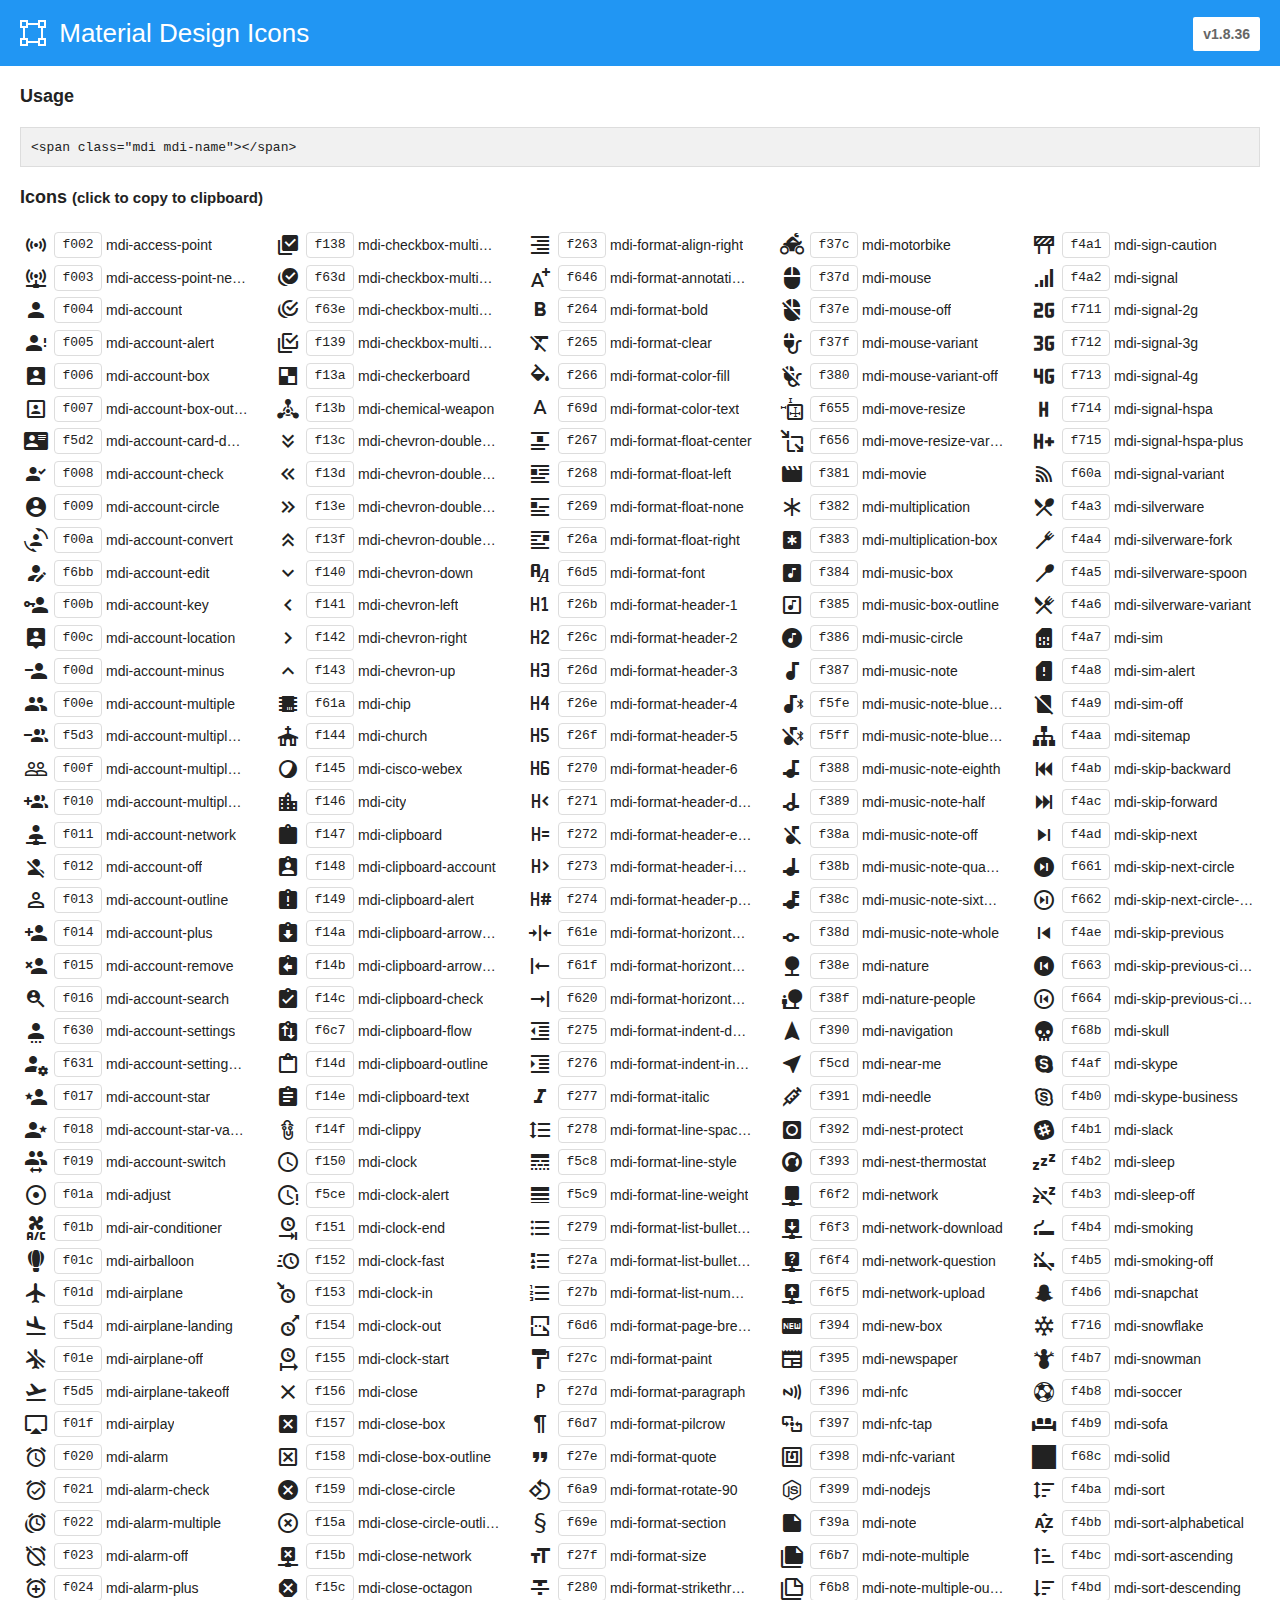
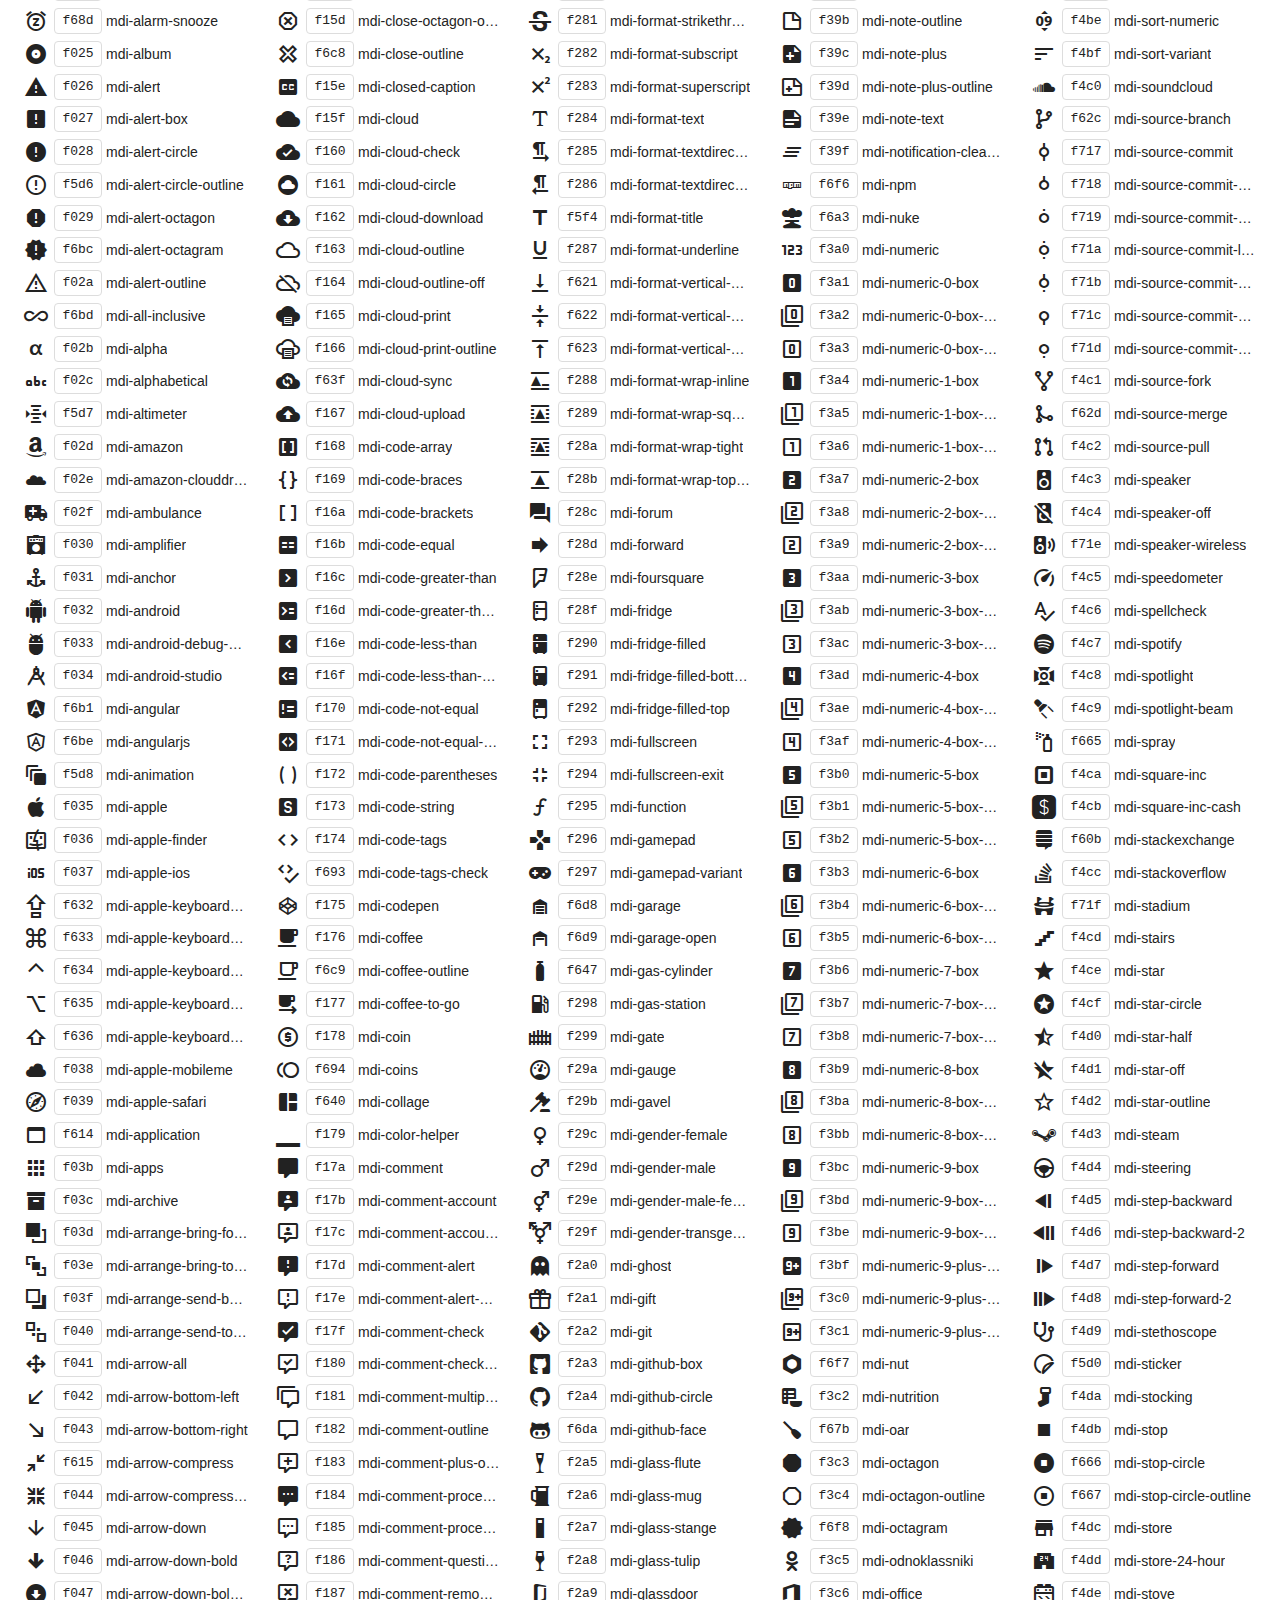
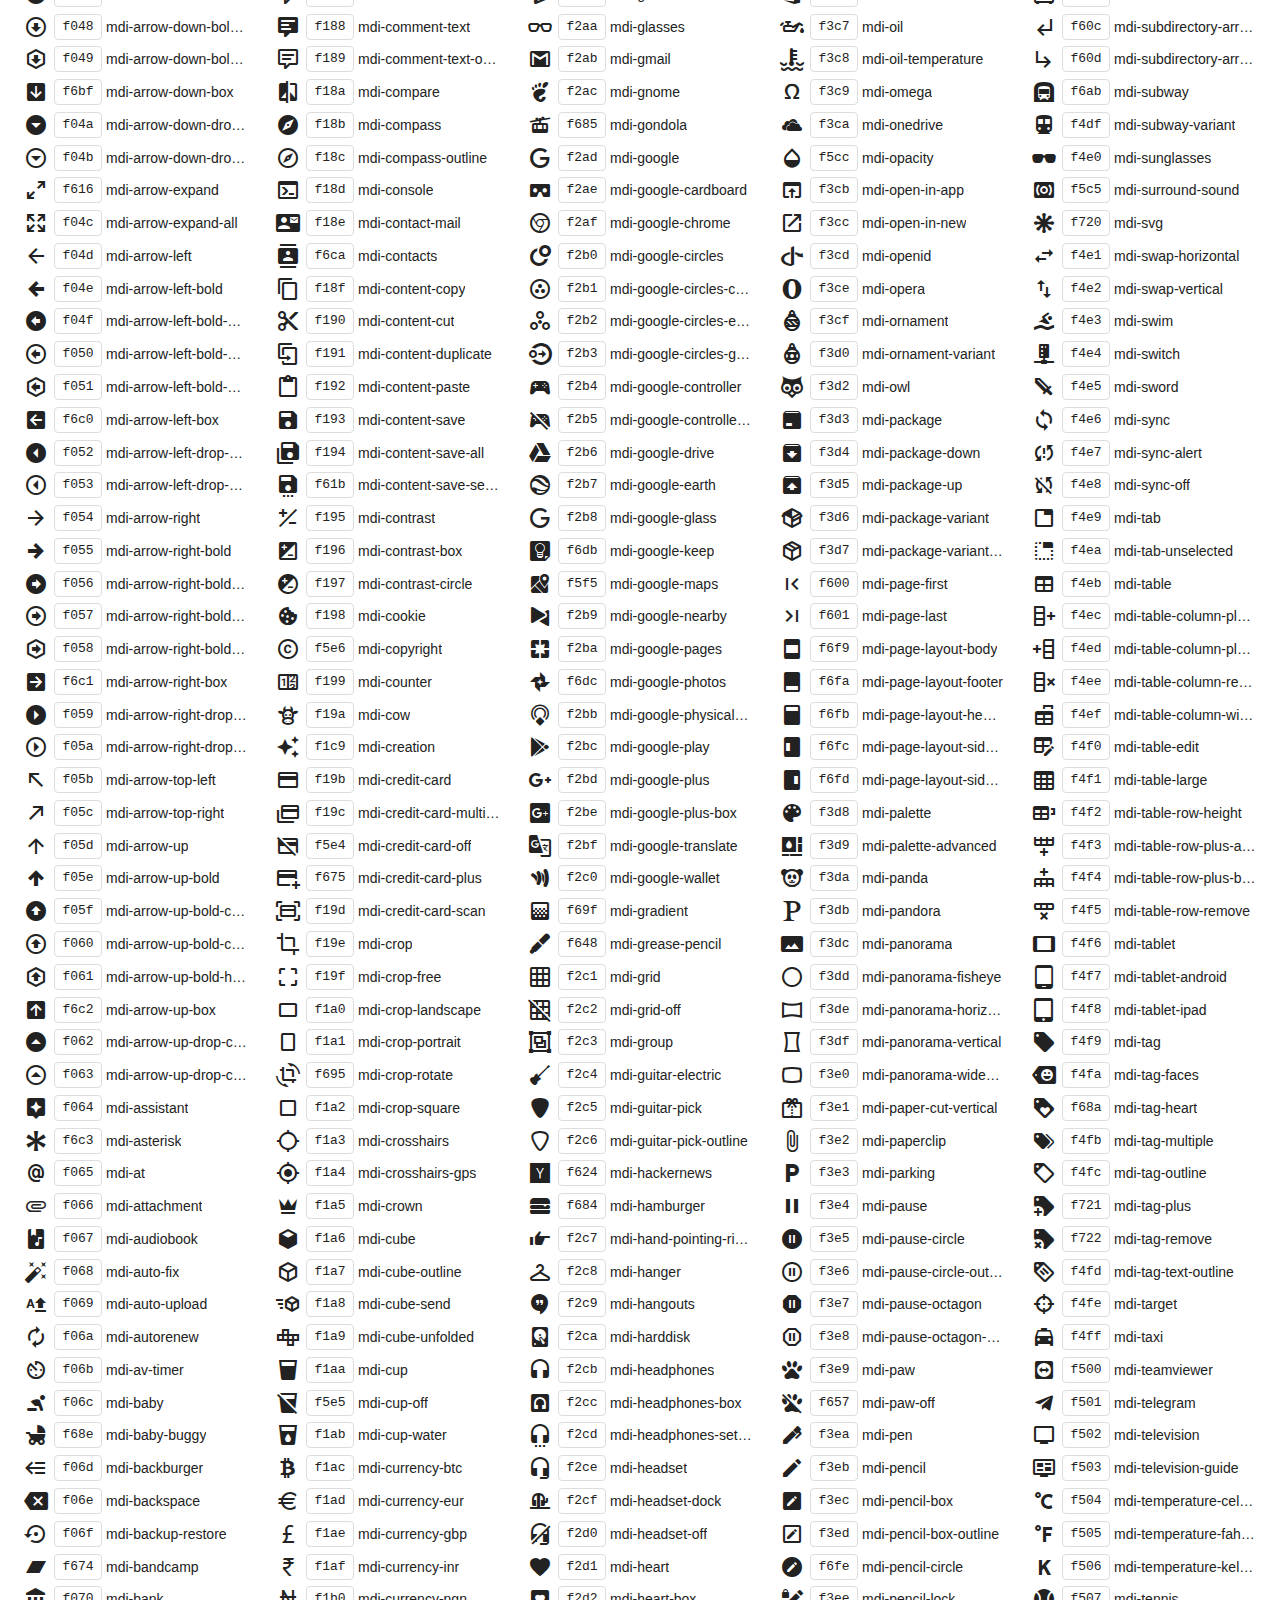
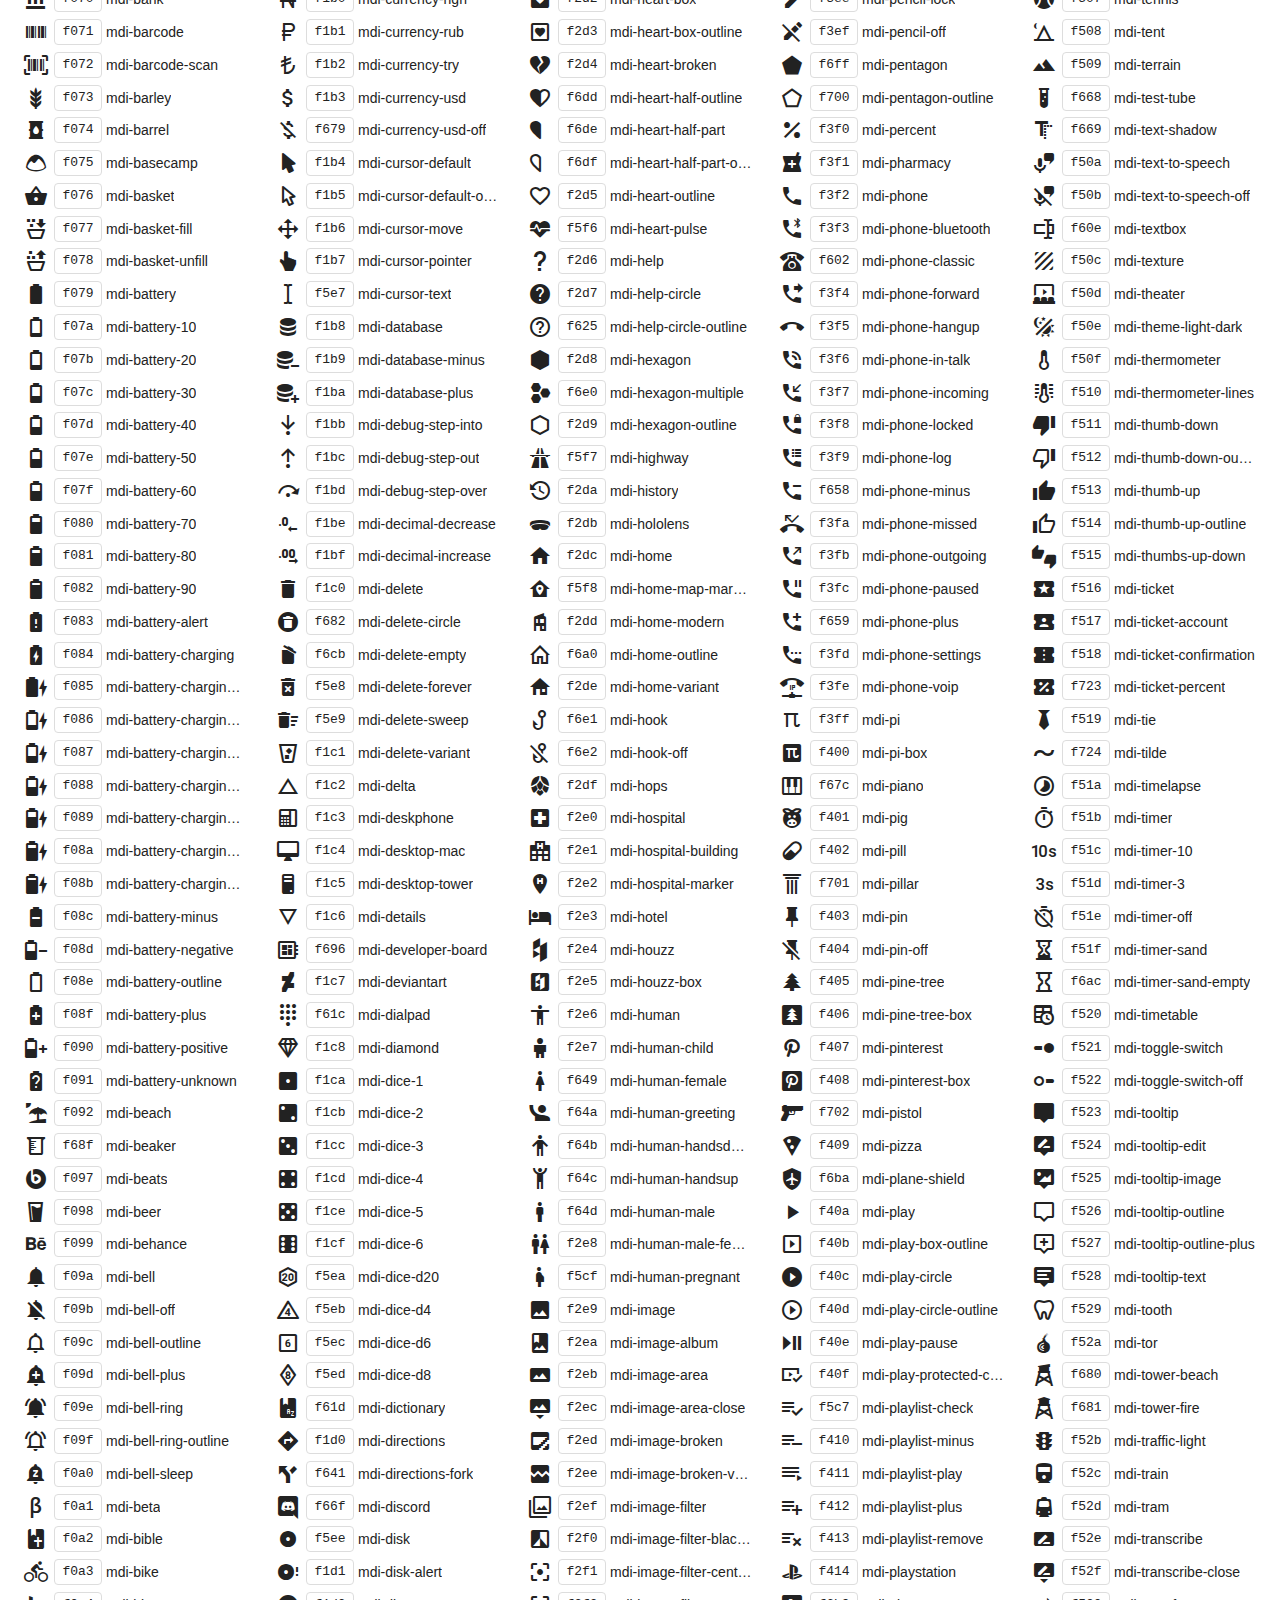
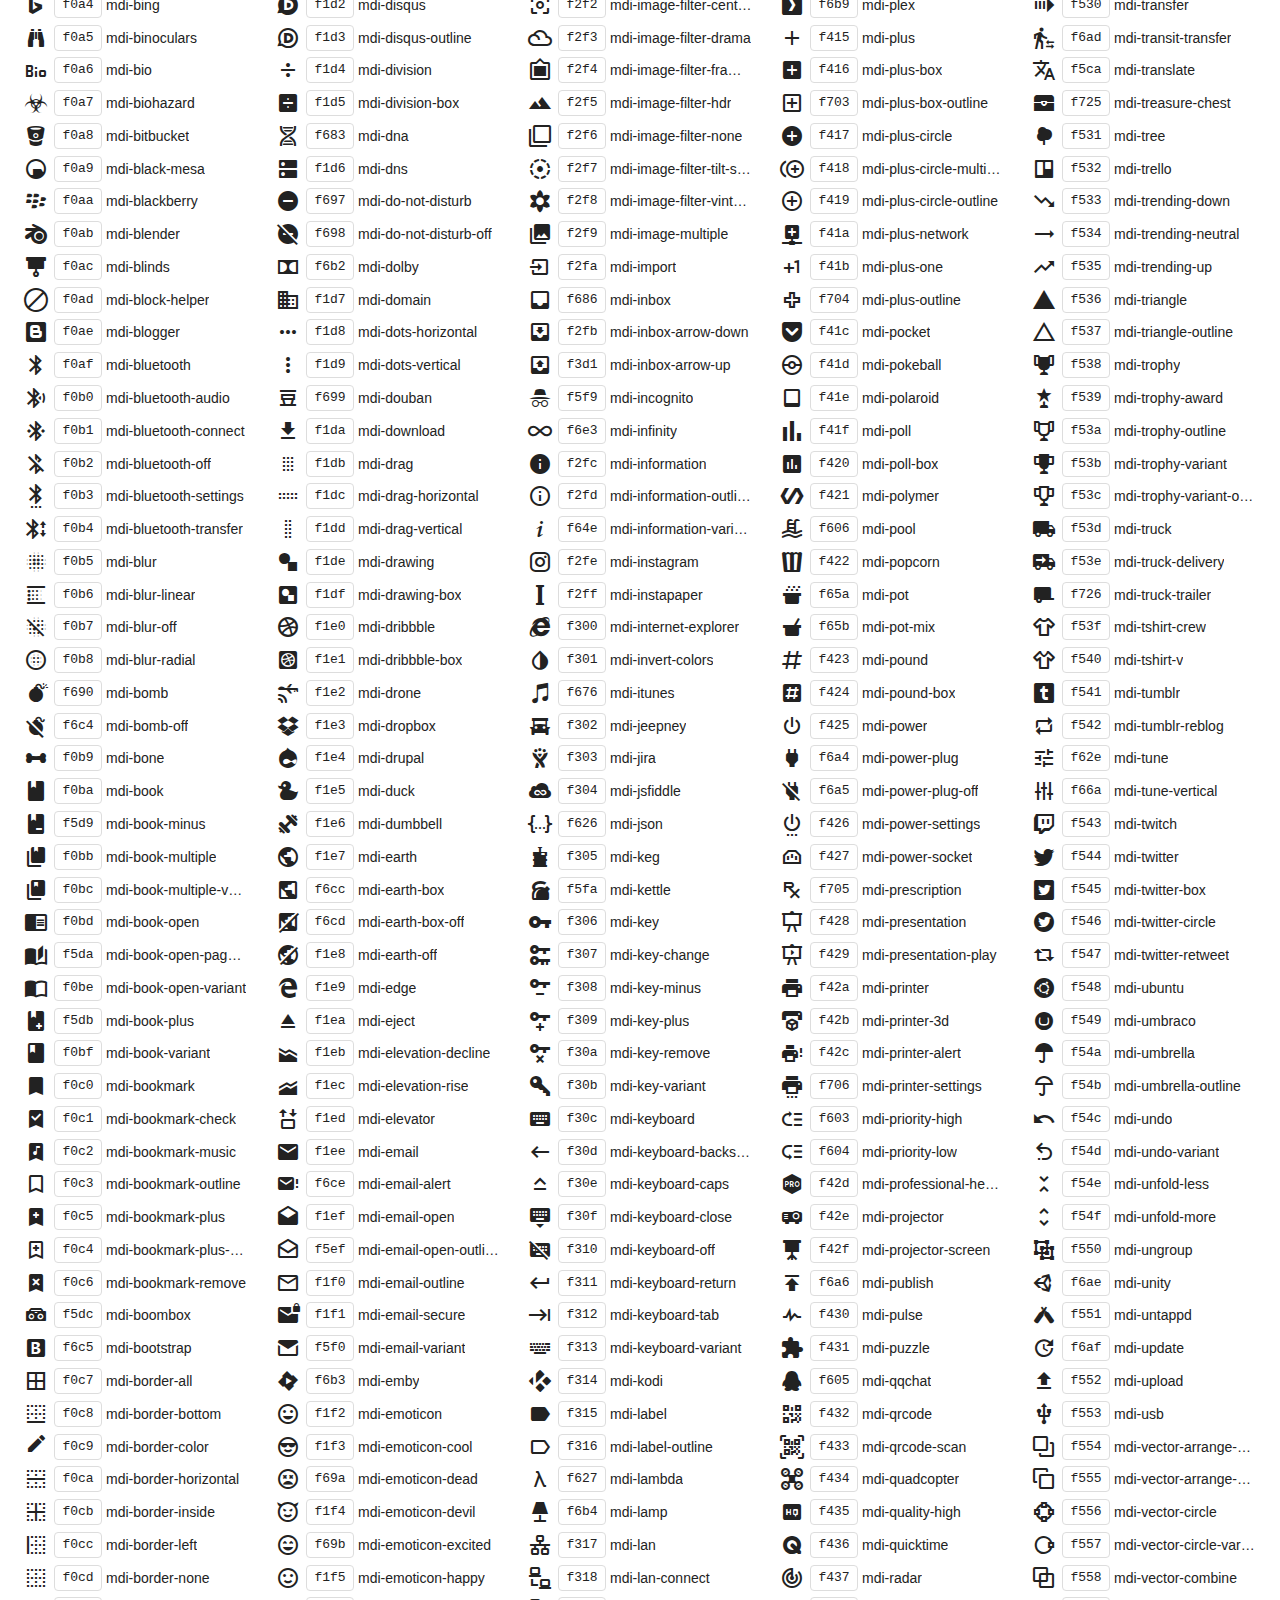
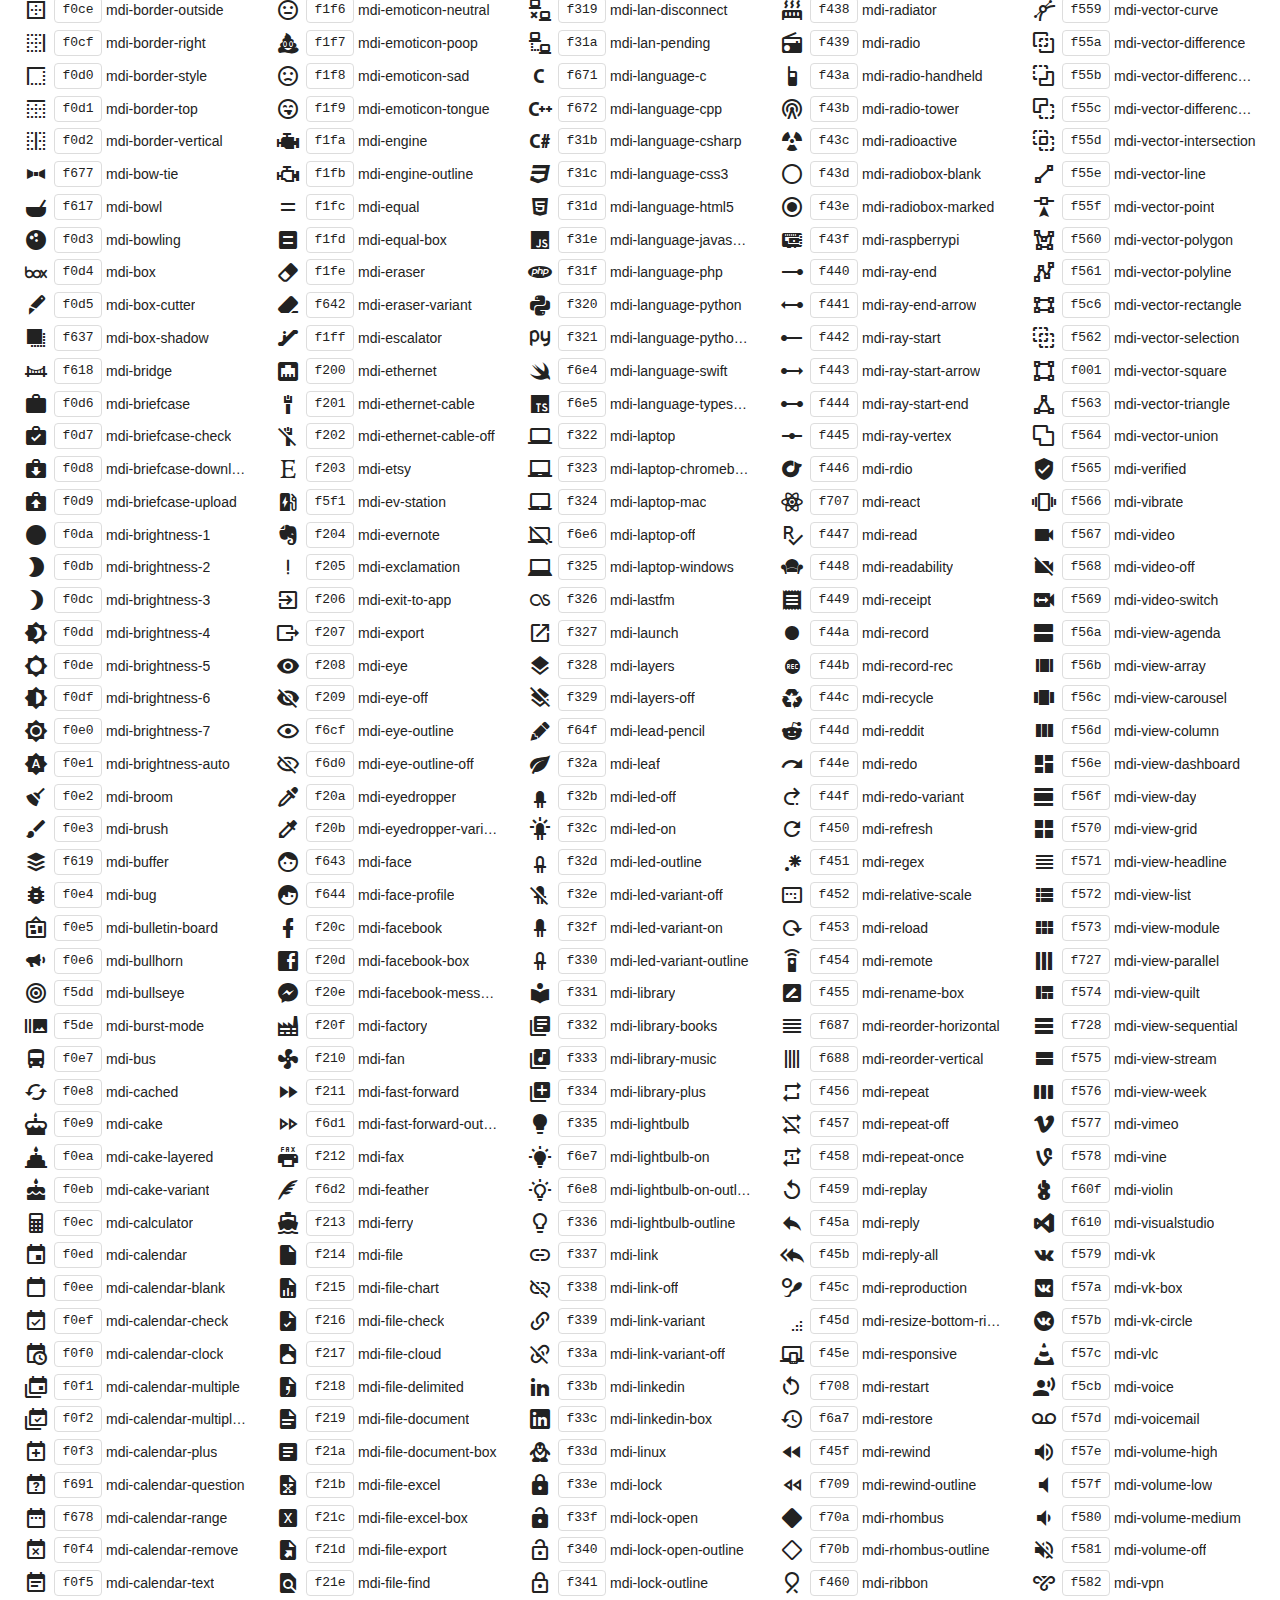
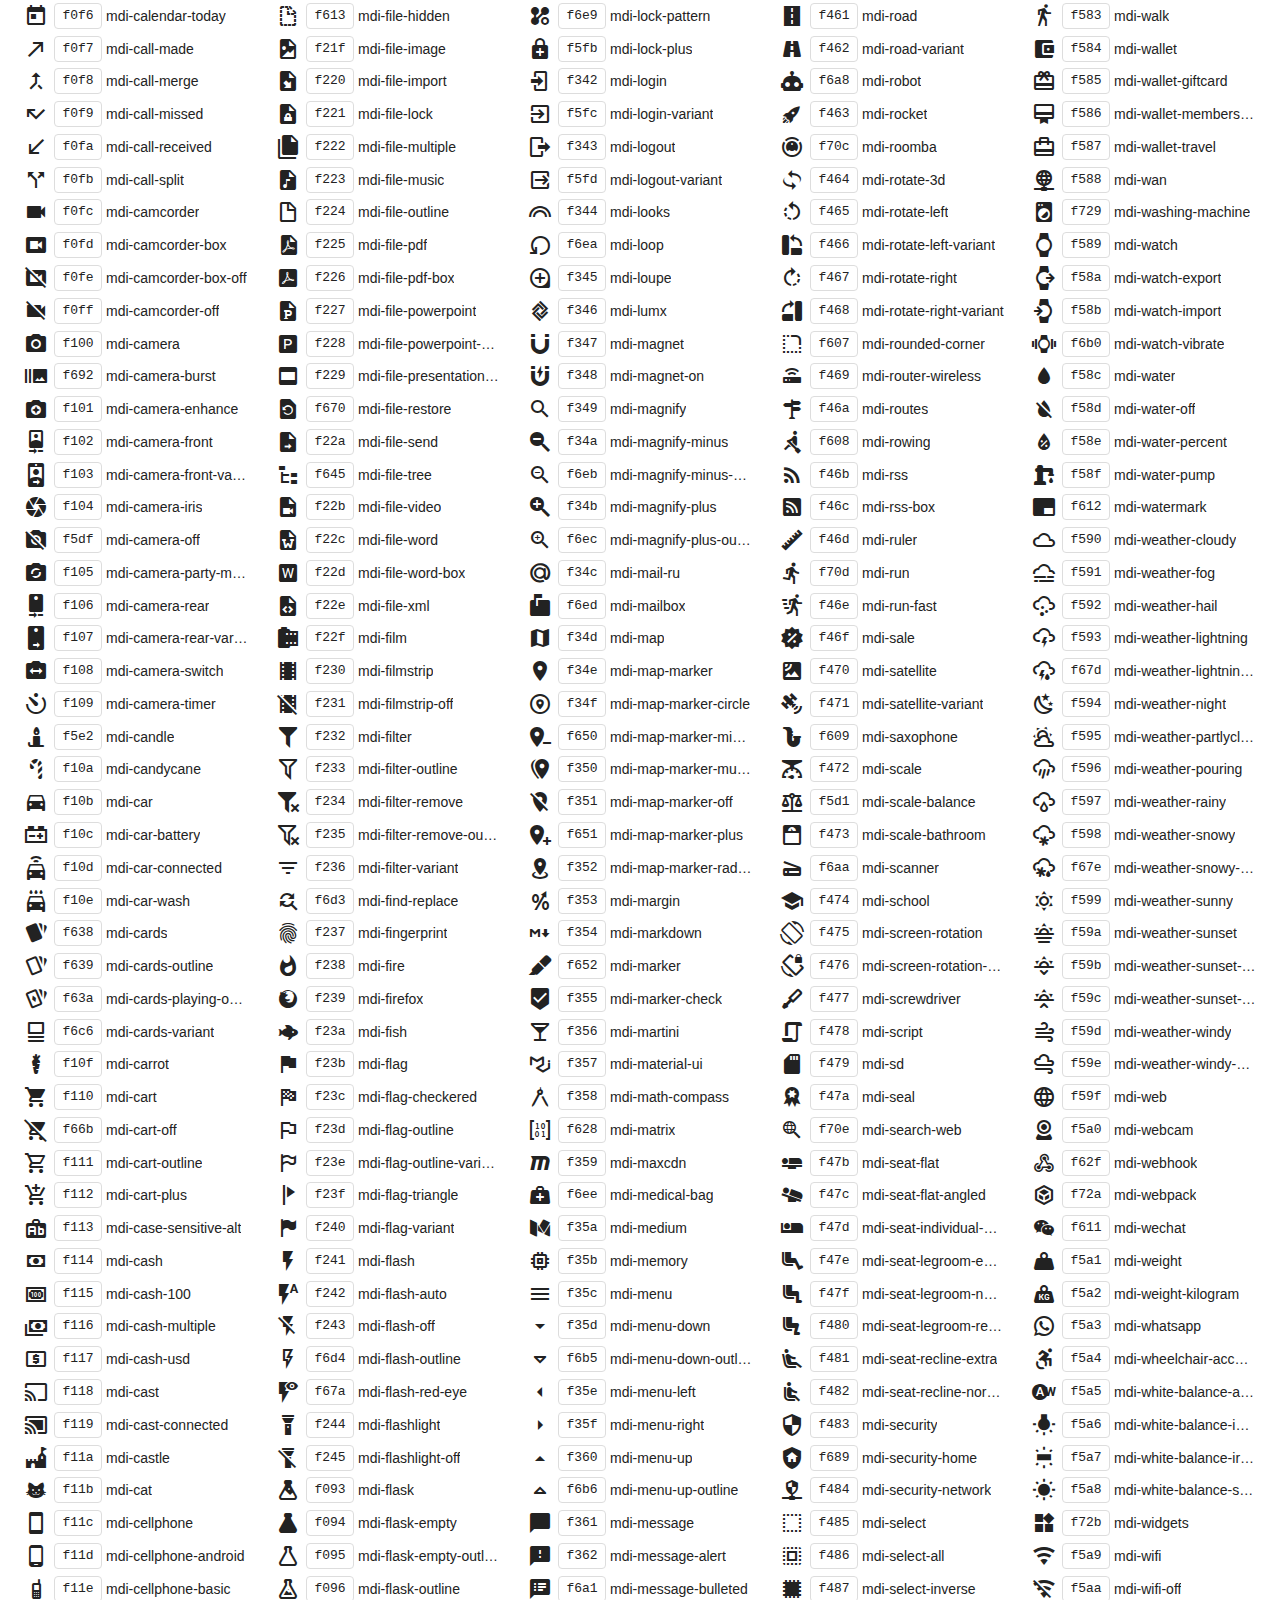
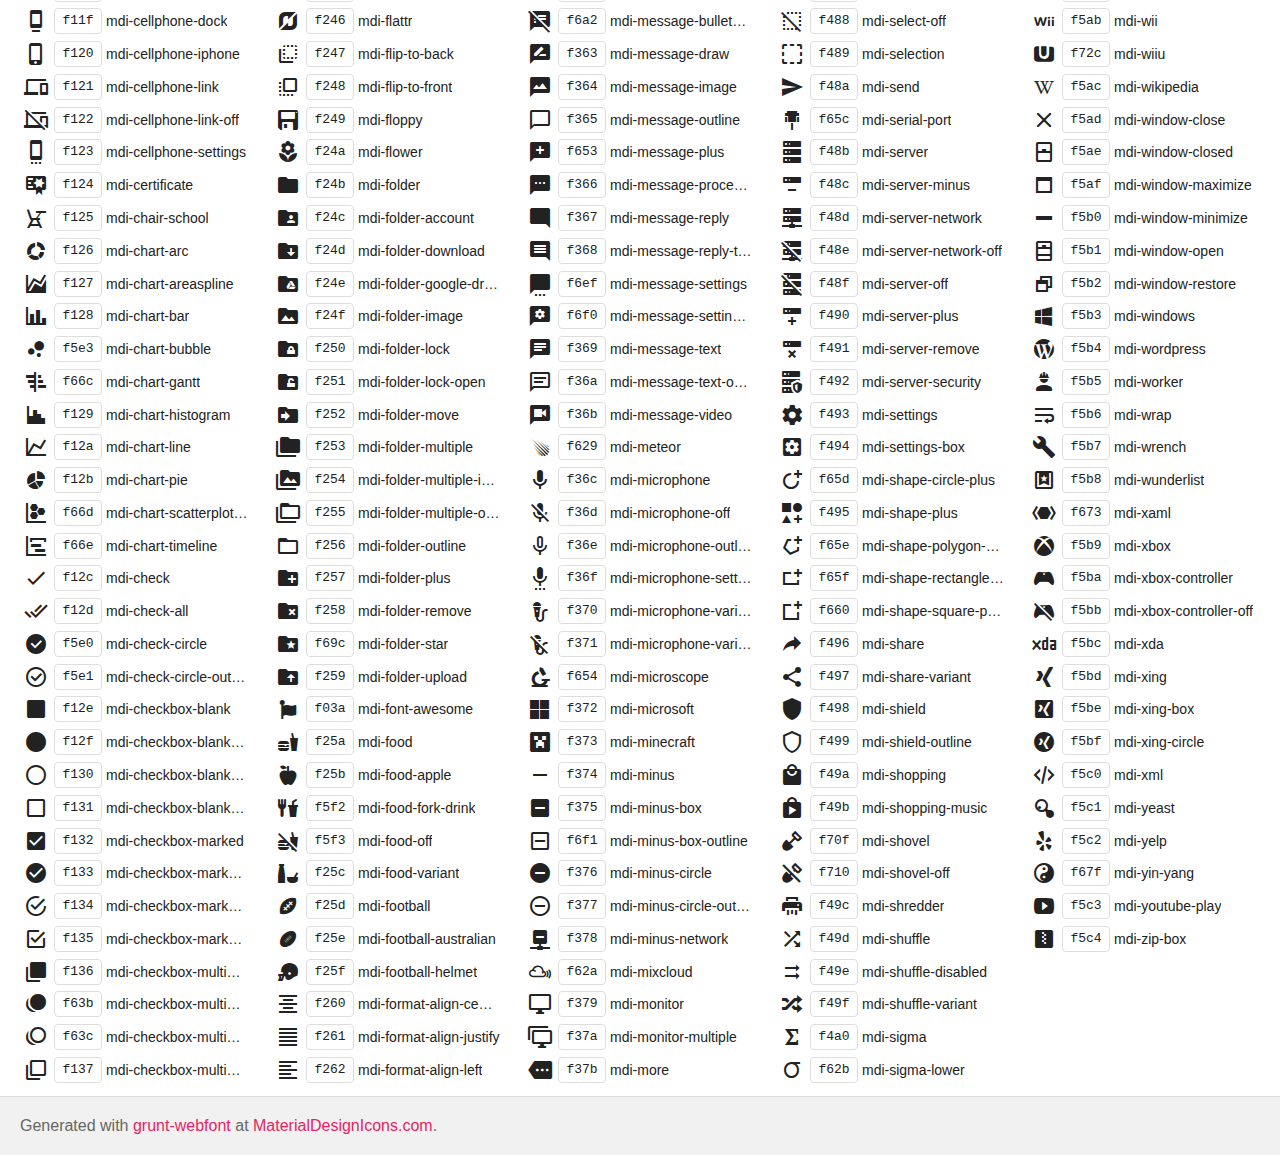
<file: static/icons/preview.html>
﻿<!doctype html>
<html>
<head>
    <meta charset="utf-8" />
    <title>Material Design Icons</title>
    <style>
        * {
            margin: 0;
            padding: 0;
        }

        body {
            margin: 0;
            padding: 0;
            background: #fff;
            color: #222;
        }

        h1, h2, div, footer {
            font-family: "Helvetica Neue", Arial, sans-serif;
        }

        h1 {
            padding: 20px 20px 16px 20px;
            font-size: 26px;
            line-height: 26px;
            font-weight: normal;
            color: #FFF;
            background-color: #2196F3;
        }

        h1 svg {
            vertical-align: middle;
            width: 26px;
            height: 26px;
            margin: 0 6px 4px 0;
        }

        h1 svg path {
            fill: #FFF;
        }

        h1 .version {
            font-size: 14px;
            background: #FFF;
            padding: 4px 10px;
            float: right;
            border-radius: 2px;
            margin: -3px 0 0 0;
            color: #666;
            font-weight: bold;
        }

        h1 .version::before {
            content: 'v';
        }

        h2 {
            font-size: 18px;
            padding: 20px;
        }

        .icons {
            padding: 0 20px 10px 20px;
            -webkit-column-count: 5;
            -moz-column-count: 5;
            column-count: 5;
            -webkit-column-gap: 20px;
            -moz-column-gap: 20px;
            column-gap: 20px;
        }

        .icons div {
            line-height: 2em;
        }

        .icons div span {
            cursor: pointer;
            font-size: 14px;
            text-overflow: ellipsis;
            display: inline-block;
            max-width: calc(100% - 90px);
            overflow: hidden;
            vertical-align: middle;
            white-space: nowrap;
        }

        .icons div code:hover,
        .icons div span:hover,
        .icons div i:hover {
            color: #3c90be;
        }

        .icons div code:hover {
            border-color: #3c90be;
        }

        .icons div code {
            border: 1px solid #DDD;
            width: 46px;
            margin-left: 2px;
            margin-right: 4px;
            border-radius: 4px;
            display: inline-block;
            vertical-align: middle;
            text-align: center;
            line-height: 24px;
            cursor: pointer;
        }

        .icons div i {
            display: inline-block;
            width: 32px;
            height: 24px;
            text-align: center;
            vertical-align: middle;
            cursor: pointer;
            line-height: 24px;
        }

        .icons .mdi:before {
            font-size: 24px;
        }

        pre {
            margin: 0 20px;
            font-family: Consolas, monospace;
            padding: 10px;
            border: 1px solid #DDD;
            background: #F1F1F1;
        }

        div.copied {
            position: fixed;
            top: 100px;
            left: 50%;
            width: 200px;
            text-align: center;
            color: #3c763d;
            background-color: #dff0d8;
            border: 1px solid #d6e9c6;
            padding: 10px 15px;
            border-radius: 4px;
            margin-left: -100px;
            box-shadow: 0 0 10px rgba(0, 0, 0, 0.2);
        }

        footer {
            padding: 20px;
            color: #666;
            border-top: 1px solid #DDD;
            background: #F1F1F1;
        }

        footer a {
            color: #e91e63;
            text-decoration: none;
        }
    </style>
    <link href="css/materialdesignicons.min.css" media="all" rel="stylesheet" type="text/css" />
</head>
<body>
    <h1>
        <svg>
            <path d="M0,0H8V3H18V0H26V8H23V18H26V26H18V23H8V21H18V18H21V8H18V5H8V8H5V18H8V26H0V18H3V8H0V0M2,2V6H6V2H2M2,20V24H6V20H2M20,2V6H24V2H20M20,20V24H24V20H20Z"></path>
        </svg>
        Material Design Icons
        <span class="version">1.8.36</span>
    </h1>

    <h2>Usage</h2>
    <pre><code>&lt;span class=&quot;mdi mdi-<span id="name">name</span>&quot;&gt;&lt;/span&gt;</code></pre>

    <h2>Icons <small>(click to copy to clipboard)</small></h2>
    <div class="icons" id="icons"></div>

    <footer>Generated with <a href="https://github.com/sapegin/grunt-webfont">grunt-webfont</a> at <a href="http://materialdesignicons.com/">MaterialDesignIcons.com</a>.</footer>

    <script type="text/javascript">
        (function () {
            var icons = [{"name":"access-point","hex":"f002"},{"name":"access-point-network","hex":"f003"},{"name":"account","hex":"f004"},{"name":"account-alert","hex":"f005"},{"name":"account-box","hex":"f006"},{"name":"account-box-outline","hex":"f007"},{"name":"account-card-details","hex":"f5d2"},{"name":"account-check","hex":"f008"},{"name":"account-circle","hex":"f009"},{"name":"account-convert","hex":"f00a"},{"name":"account-edit","hex":"f6bb"},{"name":"account-key","hex":"f00b"},{"name":"account-location","hex":"f00c"},{"name":"account-minus","hex":"f00d"},{"name":"account-multiple","hex":"f00e"},{"name":"account-multiple-minus","hex":"f5d3"},{"name":"account-multiple-outline","hex":"f00f"},{"name":"account-multiple-plus","hex":"f010"},{"name":"account-network","hex":"f011"},{"name":"account-off","hex":"f012"},{"name":"account-outline","hex":"f013"},{"name":"account-plus","hex":"f014"},{"name":"account-remove","hex":"f015"},{"name":"account-search","hex":"f016"},{"name":"account-settings","hex":"f630"},{"name":"account-settings-variant","hex":"f631"},{"name":"account-star","hex":"f017"},{"name":"account-star-variant","hex":"f018"},{"name":"account-switch","hex":"f019"},{"name":"adjust","hex":"f01a"},{"name":"air-conditioner","hex":"f01b"},{"name":"airballoon","hex":"f01c"},{"name":"airplane","hex":"f01d"},{"name":"airplane-landing","hex":"f5d4"},{"name":"airplane-off","hex":"f01e"},{"name":"airplane-takeoff","hex":"f5d5"},{"name":"airplay","hex":"f01f"},{"name":"alarm","hex":"f020"},{"name":"alarm-check","hex":"f021"},{"name":"alarm-multiple","hex":"f022"},{"name":"alarm-off","hex":"f023"},{"name":"alarm-plus","hex":"f024"},{"name":"alarm-snooze","hex":"f68d"},{"name":"album","hex":"f025"},{"name":"alert","hex":"f026"},{"name":"alert-box","hex":"f027"},{"name":"alert-circle","hex":"f028"},{"name":"alert-circle-outline","hex":"f5d6"},{"name":"alert-octagon","hex":"f029"},{"name":"alert-octagram","hex":"f6bc"},{"name":"alert-outline","hex":"f02a"},{"name":"all-inclusive","hex":"f6bd"},{"name":"alpha","hex":"f02b"},{"name":"alphabetical","hex":"f02c"},{"name":"altimeter","hex":"f5d7"},{"name":"amazon","hex":"f02d"},{"name":"amazon-clouddrive","hex":"f02e"},{"name":"ambulance","hex":"f02f"},{"name":"amplifier","hex":"f030"},{"name":"anchor","hex":"f031"},{"name":"android","hex":"f032"},{"name":"android-debug-bridge","hex":"f033"},{"name":"android-studio","hex":"f034"},{"name":"angular","hex":"f6b1"},{"name":"angularjs","hex":"f6be"},{"name":"animation","hex":"f5d8"},{"name":"apple","hex":"f035"},{"name":"apple-finder","hex":"f036"},{"name":"apple-ios","hex":"f037"},{"name":"apple-keyboard-caps","hex":"f632"},{"name":"apple-keyboard-command","hex":"f633"},{"name":"apple-keyboard-control","hex":"f634"},{"name":"apple-keyboard-option","hex":"f635"},{"name":"apple-keyboard-shift","hex":"f636"},{"name":"apple-mobileme","hex":"f038"},{"name":"apple-safari","hex":"f039"},{"name":"application","hex":"f614"},{"name":"apps","hex":"f03b"},{"name":"archive","hex":"f03c"},{"name":"arrange-bring-forward","hex":"f03d"},{"name":"arrange-bring-to-front","hex":"f03e"},{"name":"arrange-send-backward","hex":"f03f"},{"name":"arrange-send-to-back","hex":"f040"},{"name":"arrow-all","hex":"f041"},{"name":"arrow-bottom-left","hex":"f042"},{"name":"arrow-bottom-right","hex":"f043"},{"name":"arrow-compress","hex":"f615"},{"name":"arrow-compress-all","hex":"f044"},{"name":"arrow-down","hex":"f045"},{"name":"arrow-down-bold","hex":"f046"},{"name":"arrow-down-bold-circle","hex":"f047"},{"name":"arrow-down-bold-circle-outline","hex":"f048"},{"name":"arrow-down-bold-hexagon-outline","hex":"f049"},{"name":"arrow-down-box","hex":"f6bf"},{"name":"arrow-down-drop-circle","hex":"f04a"},{"name":"arrow-down-drop-circle-outline","hex":"f04b"},{"name":"arrow-expand","hex":"f616"},{"name":"arrow-expand-all","hex":"f04c"},{"name":"arrow-left","hex":"f04d"},{"name":"arrow-left-bold","hex":"f04e"},{"name":"arrow-left-bold-circle","hex":"f04f"},{"name":"arrow-left-bold-circle-outline","hex":"f050"},{"name":"arrow-left-bold-hexagon-outline","hex":"f051"},{"name":"arrow-left-box","hex":"f6c0"},{"name":"arrow-left-drop-circle","hex":"f052"},{"name":"arrow-left-drop-circle-outline","hex":"f053"},{"name":"arrow-right","hex":"f054"},{"name":"arrow-right-bold","hex":"f055"},{"name":"arrow-right-bold-circle","hex":"f056"},{"name":"arrow-right-bold-circle-outline","hex":"f057"},{"name":"arrow-right-bold-hexagon-outline","hex":"f058"},{"name":"arrow-right-box","hex":"f6c1"},{"name":"arrow-right-drop-circle","hex":"f059"},{"name":"arrow-right-drop-circle-outline","hex":"f05a"},{"name":"arrow-top-left","hex":"f05b"},{"name":"arrow-top-right","hex":"f05c"},{"name":"arrow-up","hex":"f05d"},{"name":"arrow-up-bold","hex":"f05e"},{"name":"arrow-up-bold-circle","hex":"f05f"},{"name":"arrow-up-bold-circle-outline","hex":"f060"},{"name":"arrow-up-bold-hexagon-outline","hex":"f061"},{"name":"arrow-up-box","hex":"f6c2"},{"name":"arrow-up-drop-circle","hex":"f062"},{"name":"arrow-up-drop-circle-outline","hex":"f063"},{"name":"assistant","hex":"f064"},{"name":"asterisk","hex":"f6c3"},{"name":"at","hex":"f065"},{"name":"attachment","hex":"f066"},{"name":"audiobook","hex":"f067"},{"name":"auto-fix","hex":"f068"},{"name":"auto-upload","hex":"f069"},{"name":"autorenew","hex":"f06a"},{"name":"av-timer","hex":"f06b"},{"name":"baby","hex":"f06c"},{"name":"baby-buggy","hex":"f68e"},{"name":"backburger","hex":"f06d"},{"name":"backspace","hex":"f06e"},{"name":"backup-restore","hex":"f06f"},{"name":"bandcamp","hex":"f674"},{"name":"bank","hex":"f070"},{"name":"barcode","hex":"f071"},{"name":"barcode-scan","hex":"f072"},{"name":"barley","hex":"f073"},{"name":"barrel","hex":"f074"},{"name":"basecamp","hex":"f075"},{"name":"basket","hex":"f076"},{"name":"basket-fill","hex":"f077"},{"name":"basket-unfill","hex":"f078"},{"name":"battery","hex":"f079"},{"name":"battery-10","hex":"f07a"},{"name":"battery-20","hex":"f07b"},{"name":"battery-30","hex":"f07c"},{"name":"battery-40","hex":"f07d"},{"name":"battery-50","hex":"f07e"},{"name":"battery-60","hex":"f07f"},{"name":"battery-70","hex":"f080"},{"name":"battery-80","hex":"f081"},{"name":"battery-90","hex":"f082"},{"name":"battery-alert","hex":"f083"},{"name":"battery-charging","hex":"f084"},{"name":"battery-charging-100","hex":"f085"},{"name":"battery-charging-20","hex":"f086"},{"name":"battery-charging-30","hex":"f087"},{"name":"battery-charging-40","hex":"f088"},{"name":"battery-charging-60","hex":"f089"},{"name":"battery-charging-80","hex":"f08a"},{"name":"battery-charging-90","hex":"f08b"},{"name":"battery-minus","hex":"f08c"},{"name":"battery-negative","hex":"f08d"},{"name":"battery-outline","hex":"f08e"},{"name":"battery-plus","hex":"f08f"},{"name":"battery-positive","hex":"f090"},{"name":"battery-unknown","hex":"f091"},{"name":"beach","hex":"f092"},{"name":"beaker","hex":"f68f"},{"name":"beats","hex":"f097"},{"name":"beer","hex":"f098"},{"name":"behance","hex":"f099"},{"name":"bell","hex":"f09a"},{"name":"bell-off","hex":"f09b"},{"name":"bell-outline","hex":"f09c"},{"name":"bell-plus","hex":"f09d"},{"name":"bell-ring","hex":"f09e"},{"name":"bell-ring-outline","hex":"f09f"},{"name":"bell-sleep","hex":"f0a0"},{"name":"beta","hex":"f0a1"},{"name":"bible","hex":"f0a2"},{"name":"bike","hex":"f0a3"},{"name":"bing","hex":"f0a4"},{"name":"binoculars","hex":"f0a5"},{"name":"bio","hex":"f0a6"},{"name":"biohazard","hex":"f0a7"},{"name":"bitbucket","hex":"f0a8"},{"name":"black-mesa","hex":"f0a9"},{"name":"blackberry","hex":"f0aa"},{"name":"blender","hex":"f0ab"},{"name":"blinds","hex":"f0ac"},{"name":"block-helper","hex":"f0ad"},{"name":"blogger","hex":"f0ae"},{"name":"bluetooth","hex":"f0af"},{"name":"bluetooth-audio","hex":"f0b0"},{"name":"bluetooth-connect","hex":"f0b1"},{"name":"bluetooth-off","hex":"f0b2"},{"name":"bluetooth-settings","hex":"f0b3"},{"name":"bluetooth-transfer","hex":"f0b4"},{"name":"blur","hex":"f0b5"},{"name":"blur-linear","hex":"f0b6"},{"name":"blur-off","hex":"f0b7"},{"name":"blur-radial","hex":"f0b8"},{"name":"bomb","hex":"f690"},{"name":"bomb-off","hex":"f6c4"},{"name":"bone","hex":"f0b9"},{"name":"book","hex":"f0ba"},{"name":"book-minus","hex":"f5d9"},{"name":"book-multiple","hex":"f0bb"},{"name":"book-multiple-variant","hex":"f0bc"},{"name":"book-open","hex":"f0bd"},{"name":"book-open-page-variant","hex":"f5da"},{"name":"book-open-variant","hex":"f0be"},{"name":"book-plus","hex":"f5db"},{"name":"book-variant","hex":"f0bf"},{"name":"bookmark","hex":"f0c0"},{"name":"bookmark-check","hex":"f0c1"},{"name":"bookmark-music","hex":"f0c2"},{"name":"bookmark-outline","hex":"f0c3"},{"name":"bookmark-plus","hex":"f0c5"},{"name":"bookmark-plus-outline","hex":"f0c4"},{"name":"bookmark-remove","hex":"f0c6"},{"name":"boombox","hex":"f5dc"},{"name":"bootstrap","hex":"f6c5"},{"name":"border-all","hex":"f0c7"},{"name":"border-bottom","hex":"f0c8"},{"name":"border-color","hex":"f0c9"},{"name":"border-horizontal","hex":"f0ca"},{"name":"border-inside","hex":"f0cb"},{"name":"border-left","hex":"f0cc"},{"name":"border-none","hex":"f0cd"},{"name":"border-outside","hex":"f0ce"},{"name":"border-right","hex":"f0cf"},{"name":"border-style","hex":"f0d0"},{"name":"border-top","hex":"f0d1"},{"name":"border-vertical","hex":"f0d2"},{"name":"bow-tie","hex":"f677"},{"name":"bowl","hex":"f617"},{"name":"bowling","hex":"f0d3"},{"name":"box","hex":"f0d4"},{"name":"box-cutter","hex":"f0d5"},{"name":"box-shadow","hex":"f637"},{"name":"bridge","hex":"f618"},{"name":"briefcase","hex":"f0d6"},{"name":"briefcase-check","hex":"f0d7"},{"name":"briefcase-download","hex":"f0d8"},{"name":"briefcase-upload","hex":"f0d9"},{"name":"brightness-1","hex":"f0da"},{"name":"brightness-2","hex":"f0db"},{"name":"brightness-3","hex":"f0dc"},{"name":"brightness-4","hex":"f0dd"},{"name":"brightness-5","hex":"f0de"},{"name":"brightness-6","hex":"f0df"},{"name":"brightness-7","hex":"f0e0"},{"name":"brightness-auto","hex":"f0e1"},{"name":"broom","hex":"f0e2"},{"name":"brush","hex":"f0e3"},{"name":"buffer","hex":"f619"},{"name":"bug","hex":"f0e4"},{"name":"bulletin-board","hex":"f0e5"},{"name":"bullhorn","hex":"f0e6"},{"name":"bullseye","hex":"f5dd"},{"name":"burst-mode","hex":"f5de"},{"name":"bus","hex":"f0e7"},{"name":"cached","hex":"f0e8"},{"name":"cake","hex":"f0e9"},{"name":"cake-layered","hex":"f0ea"},{"name":"cake-variant","hex":"f0eb"},{"name":"calculator","hex":"f0ec"},{"name":"calendar","hex":"f0ed"},{"name":"calendar-blank","hex":"f0ee"},{"name":"calendar-check","hex":"f0ef"},{"name":"calendar-clock","hex":"f0f0"},{"name":"calendar-multiple","hex":"f0f1"},{"name":"calendar-multiple-check","hex":"f0f2"},{"name":"calendar-plus","hex":"f0f3"},{"name":"calendar-question","hex":"f691"},{"name":"calendar-range","hex":"f678"},{"name":"calendar-remove","hex":"f0f4"},{"name":"calendar-text","hex":"f0f5"},{"name":"calendar-today","hex":"f0f6"},{"name":"call-made","hex":"f0f7"},{"name":"call-merge","hex":"f0f8"},{"name":"call-missed","hex":"f0f9"},{"name":"call-received","hex":"f0fa"},{"name":"call-split","hex":"f0fb"},{"name":"camcorder","hex":"f0fc"},{"name":"camcorder-box","hex":"f0fd"},{"name":"camcorder-box-off","hex":"f0fe"},{"name":"camcorder-off","hex":"f0ff"},{"name":"camera","hex":"f100"},{"name":"camera-burst","hex":"f692"},{"name":"camera-enhance","hex":"f101"},{"name":"camera-front","hex":"f102"},{"name":"camera-front-variant","hex":"f103"},{"name":"camera-iris","hex":"f104"},{"name":"camera-off","hex":"f5df"},{"name":"camera-party-mode","hex":"f105"},{"name":"camera-rear","hex":"f106"},{"name":"camera-rear-variant","hex":"f107"},{"name":"camera-switch","hex":"f108"},{"name":"camera-timer","hex":"f109"},{"name":"candle","hex":"f5e2"},{"name":"candycane","hex":"f10a"},{"name":"car","hex":"f10b"},{"name":"car-battery","hex":"f10c"},{"name":"car-connected","hex":"f10d"},{"name":"car-wash","hex":"f10e"},{"name":"cards","hex":"f638"},{"name":"cards-outline","hex":"f639"},{"name":"cards-playing-outline","hex":"f63a"},{"name":"cards-variant","hex":"f6c6"},{"name":"carrot","hex":"f10f"},{"name":"cart","hex":"f110"},{"name":"cart-off","hex":"f66b"},{"name":"cart-outline","hex":"f111"},{"name":"cart-plus","hex":"f112"},{"name":"case-sensitive-alt","hex":"f113"},{"name":"cash","hex":"f114"},{"name":"cash-100","hex":"f115"},{"name":"cash-multiple","hex":"f116"},{"name":"cash-usd","hex":"f117"},{"name":"cast","hex":"f118"},{"name":"cast-connected","hex":"f119"},{"name":"castle","hex":"f11a"},{"name":"cat","hex":"f11b"},{"name":"cellphone","hex":"f11c"},{"name":"cellphone-android","hex":"f11d"},{"name":"cellphone-basic","hex":"f11e"},{"name":"cellphone-dock","hex":"f11f"},{"name":"cellphone-iphone","hex":"f120"},{"name":"cellphone-link","hex":"f121"},{"name":"cellphone-link-off","hex":"f122"},{"name":"cellphone-settings","hex":"f123"},{"name":"certificate","hex":"f124"},{"name":"chair-school","hex":"f125"},{"name":"chart-arc","hex":"f126"},{"name":"chart-areaspline","hex":"f127"},{"name":"chart-bar","hex":"f128"},{"name":"chart-bubble","hex":"f5e3"},{"name":"chart-gantt","hex":"f66c"},{"name":"chart-histogram","hex":"f129"},{"name":"chart-line","hex":"f12a"},{"name":"chart-pie","hex":"f12b"},{"name":"chart-scatterplot-hexbin","hex":"f66d"},{"name":"chart-timeline","hex":"f66e"},{"name":"check","hex":"f12c"},{"name":"check-all","hex":"f12d"},{"name":"check-circle","hex":"f5e0"},{"name":"check-circle-outline","hex":"f5e1"},{"name":"checkbox-blank","hex":"f12e"},{"name":"checkbox-blank-circle","hex":"f12f"},{"name":"checkbox-blank-circle-outline","hex":"f130"},{"name":"checkbox-blank-outline","hex":"f131"},{"name":"checkbox-marked","hex":"f132"},{"name":"checkbox-marked-circle","hex":"f133"},{"name":"checkbox-marked-circle-outline","hex":"f134"},{"name":"checkbox-marked-outline","hex":"f135"},{"name":"checkbox-multiple-blank","hex":"f136"},{"name":"checkbox-multiple-blank-circle","hex":"f63b"},{"name":"checkbox-multiple-blank-circle-outline","hex":"f63c"},{"name":"checkbox-multiple-blank-outline","hex":"f137"},{"name":"checkbox-multiple-marked","hex":"f138"},{"name":"checkbox-multiple-marked-circle","hex":"f63d"},{"name":"checkbox-multiple-marked-circle-outline","hex":"f63e"},{"name":"checkbox-multiple-marked-outline","hex":"f139"},{"name":"checkerboard","hex":"f13a"},{"name":"chemical-weapon","hex":"f13b"},{"name":"chevron-double-down","hex":"f13c"},{"name":"chevron-double-left","hex":"f13d"},{"name":"chevron-double-right","hex":"f13e"},{"name":"chevron-double-up","hex":"f13f"},{"name":"chevron-down","hex":"f140"},{"name":"chevron-left","hex":"f141"},{"name":"chevron-right","hex":"f142"},{"name":"chevron-up","hex":"f143"},{"name":"chip","hex":"f61a"},{"name":"church","hex":"f144"},{"name":"cisco-webex","hex":"f145"},{"name":"city","hex":"f146"},{"name":"clipboard","hex":"f147"},{"name":"clipboard-account","hex":"f148"},{"name":"clipboard-alert","hex":"f149"},{"name":"clipboard-arrow-down","hex":"f14a"},{"name":"clipboard-arrow-left","hex":"f14b"},{"name":"clipboard-check","hex":"f14c"},{"name":"clipboard-flow","hex":"f6c7"},{"name":"clipboard-outline","hex":"f14d"},{"name":"clipboard-text","hex":"f14e"},{"name":"clippy","hex":"f14f"},{"name":"clock","hex":"f150"},{"name":"clock-alert","hex":"f5ce"},{"name":"clock-end","hex":"f151"},{"name":"clock-fast","hex":"f152"},{"name":"clock-in","hex":"f153"},{"name":"clock-out","hex":"f154"},{"name":"clock-start","hex":"f155"},{"name":"close","hex":"f156"},{"name":"close-box","hex":"f157"},{"name":"close-box-outline","hex":"f158"},{"name":"close-circle","hex":"f159"},{"name":"close-circle-outline","hex":"f15a"},{"name":"close-network","hex":"f15b"},{"name":"close-octagon","hex":"f15c"},{"name":"close-octagon-outline","hex":"f15d"},{"name":"close-outline","hex":"f6c8"},{"name":"closed-caption","hex":"f15e"},{"name":"cloud","hex":"f15f"},{"name":"cloud-check","hex":"f160"},{"name":"cloud-circle","hex":"f161"},{"name":"cloud-download","hex":"f162"},{"name":"cloud-outline","hex":"f163"},{"name":"cloud-outline-off","hex":"f164"},{"name":"cloud-print","hex":"f165"},{"name":"cloud-print-outline","hex":"f166"},{"name":"cloud-sync","hex":"f63f"},{"name":"cloud-upload","hex":"f167"},{"name":"code-array","hex":"f168"},{"name":"code-braces","hex":"f169"},{"name":"code-brackets","hex":"f16a"},{"name":"code-equal","hex":"f16b"},{"name":"code-greater-than","hex":"f16c"},{"name":"code-greater-than-or-equal","hex":"f16d"},{"name":"code-less-than","hex":"f16e"},{"name":"code-less-than-or-equal","hex":"f16f"},{"name":"code-not-equal","hex":"f170"},{"name":"code-not-equal-variant","hex":"f171"},{"name":"code-parentheses","hex":"f172"},{"name":"code-string","hex":"f173"},{"name":"code-tags","hex":"f174"},{"name":"code-tags-check","hex":"f693"},{"name":"codepen","hex":"f175"},{"name":"coffee","hex":"f176"},{"name":"coffee-outline","hex":"f6c9"},{"name":"coffee-to-go","hex":"f177"},{"name":"coin","hex":"f178"},{"name":"coins","hex":"f694"},{"name":"collage","hex":"f640"},{"name":"color-helper","hex":"f179"},{"name":"comment","hex":"f17a"},{"name":"comment-account","hex":"f17b"},{"name":"comment-account-outline","hex":"f17c"},{"name":"comment-alert","hex":"f17d"},{"name":"comment-alert-outline","hex":"f17e"},{"name":"comment-check","hex":"f17f"},{"name":"comment-check-outline","hex":"f180"},{"name":"comment-multiple-outline","hex":"f181"},{"name":"comment-outline","hex":"f182"},{"name":"comment-plus-outline","hex":"f183"},{"name":"comment-processing","hex":"f184"},{"name":"comment-processing-outline","hex":"f185"},{"name":"comment-question-outline","hex":"f186"},{"name":"comment-remove-outline","hex":"f187"},{"name":"comment-text","hex":"f188"},{"name":"comment-text-outline","hex":"f189"},{"name":"compare","hex":"f18a"},{"name":"compass","hex":"f18b"},{"name":"compass-outline","hex":"f18c"},{"name":"console","hex":"f18d"},{"name":"contact-mail","hex":"f18e"},{"name":"contacts","hex":"f6ca"},{"name":"content-copy","hex":"f18f"},{"name":"content-cut","hex":"f190"},{"name":"content-duplicate","hex":"f191"},{"name":"content-paste","hex":"f192"},{"name":"content-save","hex":"f193"},{"name":"content-save-all","hex":"f194"},{"name":"content-save-settings","hex":"f61b"},{"name":"contrast","hex":"f195"},{"name":"contrast-box","hex":"f196"},{"name":"contrast-circle","hex":"f197"},{"name":"cookie","hex":"f198"},{"name":"copyright","hex":"f5e6"},{"name":"counter","hex":"f199"},{"name":"cow","hex":"f19a"},{"name":"creation","hex":"f1c9"},{"name":"credit-card","hex":"f19b"},{"name":"credit-card-multiple","hex":"f19c"},{"name":"credit-card-off","hex":"f5e4"},{"name":"credit-card-plus","hex":"f675"},{"name":"credit-card-scan","hex":"f19d"},{"name":"crop","hex":"f19e"},{"name":"crop-free","hex":"f19f"},{"name":"crop-landscape","hex":"f1a0"},{"name":"crop-portrait","hex":"f1a1"},{"name":"crop-rotate","hex":"f695"},{"name":"crop-square","hex":"f1a2"},{"name":"crosshairs","hex":"f1a3"},{"name":"crosshairs-gps","hex":"f1a4"},{"name":"crown","hex":"f1a5"},{"name":"cube","hex":"f1a6"},{"name":"cube-outline","hex":"f1a7"},{"name":"cube-send","hex":"f1a8"},{"name":"cube-unfolded","hex":"f1a9"},{"name":"cup","hex":"f1aa"},{"name":"cup-off","hex":"f5e5"},{"name":"cup-water","hex":"f1ab"},{"name":"currency-btc","hex":"f1ac"},{"name":"currency-eur","hex":"f1ad"},{"name":"currency-gbp","hex":"f1ae"},{"name":"currency-inr","hex":"f1af"},{"name":"currency-ngn","hex":"f1b0"},{"name":"currency-rub","hex":"f1b1"},{"name":"currency-try","hex":"f1b2"},{"name":"currency-usd","hex":"f1b3"},{"name":"currency-usd-off","hex":"f679"},{"name":"cursor-default","hex":"f1b4"},{"name":"cursor-default-outline","hex":"f1b5"},{"name":"cursor-move","hex":"f1b6"},{"name":"cursor-pointer","hex":"f1b7"},{"name":"cursor-text","hex":"f5e7"},{"name":"database","hex":"f1b8"},{"name":"database-minus","hex":"f1b9"},{"name":"database-plus","hex":"f1ba"},{"name":"debug-step-into","hex":"f1bb"},{"name":"debug-step-out","hex":"f1bc"},{"name":"debug-step-over","hex":"f1bd"},{"name":"decimal-decrease","hex":"f1be"},{"name":"decimal-increase","hex":"f1bf"},{"name":"delete","hex":"f1c0"},{"name":"delete-circle","hex":"f682"},{"name":"delete-empty","hex":"f6cb"},{"name":"delete-forever","hex":"f5e8"},{"name":"delete-sweep","hex":"f5e9"},{"name":"delete-variant","hex":"f1c1"},{"name":"delta","hex":"f1c2"},{"name":"deskphone","hex":"f1c3"},{"name":"desktop-mac","hex":"f1c4"},{"name":"desktop-tower","hex":"f1c5"},{"name":"details","hex":"f1c6"},{"name":"developer-board","hex":"f696"},{"name":"deviantart","hex":"f1c7"},{"name":"dialpad","hex":"f61c"},{"name":"diamond","hex":"f1c8"},{"name":"dice-1","hex":"f1ca"},{"name":"dice-2","hex":"f1cb"},{"name":"dice-3","hex":"f1cc"},{"name":"dice-4","hex":"f1cd"},{"name":"dice-5","hex":"f1ce"},{"name":"dice-6","hex":"f1cf"},{"name":"dice-d20","hex":"f5ea"},{"name":"dice-d4","hex":"f5eb"},{"name":"dice-d6","hex":"f5ec"},{"name":"dice-d8","hex":"f5ed"},{"name":"dictionary","hex":"f61d"},{"name":"directions","hex":"f1d0"},{"name":"directions-fork","hex":"f641"},{"name":"discord","hex":"f66f"},{"name":"disk","hex":"f5ee"},{"name":"disk-alert","hex":"f1d1"},{"name":"disqus","hex":"f1d2"},{"name":"disqus-outline","hex":"f1d3"},{"name":"division","hex":"f1d4"},{"name":"division-box","hex":"f1d5"},{"name":"dna","hex":"f683"},{"name":"dns","hex":"f1d6"},{"name":"do-not-disturb","hex":"f697"},{"name":"do-not-disturb-off","hex":"f698"},{"name":"dolby","hex":"f6b2"},{"name":"domain","hex":"f1d7"},{"name":"dots-horizontal","hex":"f1d8"},{"name":"dots-vertical","hex":"f1d9"},{"name":"douban","hex":"f699"},{"name":"download","hex":"f1da"},{"name":"drag","hex":"f1db"},{"name":"drag-horizontal","hex":"f1dc"},{"name":"drag-vertical","hex":"f1dd"},{"name":"drawing","hex":"f1de"},{"name":"drawing-box","hex":"f1df"},{"name":"dribbble","hex":"f1e0"},{"name":"dribbble-box","hex":"f1e1"},{"name":"drone","hex":"f1e2"},{"name":"dropbox","hex":"f1e3"},{"name":"drupal","hex":"f1e4"},{"name":"duck","hex":"f1e5"},{"name":"dumbbell","hex":"f1e6"},{"name":"earth","hex":"f1e7"},{"name":"earth-box","hex":"f6cc"},{"name":"earth-box-off","hex":"f6cd"},{"name":"earth-off","hex":"f1e8"},{"name":"edge","hex":"f1e9"},{"name":"eject","hex":"f1ea"},{"name":"elevation-decline","hex":"f1eb"},{"name":"elevation-rise","hex":"f1ec"},{"name":"elevator","hex":"f1ed"},{"name":"email","hex":"f1ee"},{"name":"email-alert","hex":"f6ce"},{"name":"email-open","hex":"f1ef"},{"name":"email-open-outline","hex":"f5ef"},{"name":"email-outline","hex":"f1f0"},{"name":"email-secure","hex":"f1f1"},{"name":"email-variant","hex":"f5f0"},{"name":"emby","hex":"f6b3"},{"name":"emoticon","hex":"f1f2"},{"name":"emoticon-cool","hex":"f1f3"},{"name":"emoticon-dead","hex":"f69a"},{"name":"emoticon-devil","hex":"f1f4"},{"name":"emoticon-excited","hex":"f69b"},{"name":"emoticon-happy","hex":"f1f5"},{"name":"emoticon-neutral","hex":"f1f6"},{"name":"emoticon-poop","hex":"f1f7"},{"name":"emoticon-sad","hex":"f1f8"},{"name":"emoticon-tongue","hex":"f1f9"},{"name":"engine","hex":"f1fa"},{"name":"engine-outline","hex":"f1fb"},{"name":"equal","hex":"f1fc"},{"name":"equal-box","hex":"f1fd"},{"name":"eraser","hex":"f1fe"},{"name":"eraser-variant","hex":"f642"},{"name":"escalator","hex":"f1ff"},{"name":"ethernet","hex":"f200"},{"name":"ethernet-cable","hex":"f201"},{"name":"ethernet-cable-off","hex":"f202"},{"name":"etsy","hex":"f203"},{"name":"ev-station","hex":"f5f1"},{"name":"evernote","hex":"f204"},{"name":"exclamation","hex":"f205"},{"name":"exit-to-app","hex":"f206"},{"name":"export","hex":"f207"},{"name":"eye","hex":"f208"},{"name":"eye-off","hex":"f209"},{"name":"eye-outline","hex":"f6cf"},{"name":"eye-outline-off","hex":"f6d0"},{"name":"eyedropper","hex":"f20a"},{"name":"eyedropper-variant","hex":"f20b"},{"name":"face","hex":"f643"},{"name":"face-profile","hex":"f644"},{"name":"facebook","hex":"f20c"},{"name":"facebook-box","hex":"f20d"},{"name":"facebook-messenger","hex":"f20e"},{"name":"factory","hex":"f20f"},{"name":"fan","hex":"f210"},{"name":"fast-forward","hex":"f211"},{"name":"fast-forward-outline","hex":"f6d1"},{"name":"fax","hex":"f212"},{"name":"feather","hex":"f6d2"},{"name":"ferry","hex":"f213"},{"name":"file","hex":"f214"},{"name":"file-chart","hex":"f215"},{"name":"file-check","hex":"f216"},{"name":"file-cloud","hex":"f217"},{"name":"file-delimited","hex":"f218"},{"name":"file-document","hex":"f219"},{"name":"file-document-box","hex":"f21a"},{"name":"file-excel","hex":"f21b"},{"name":"file-excel-box","hex":"f21c"},{"name":"file-export","hex":"f21d"},{"name":"file-find","hex":"f21e"},{"name":"file-hidden","hex":"f613"},{"name":"file-image","hex":"f21f"},{"name":"file-import","hex":"f220"},{"name":"file-lock","hex":"f221"},{"name":"file-multiple","hex":"f222"},{"name":"file-music","hex":"f223"},{"name":"file-outline","hex":"f224"},{"name":"file-pdf","hex":"f225"},{"name":"file-pdf-box","hex":"f226"},{"name":"file-powerpoint","hex":"f227"},{"name":"file-powerpoint-box","hex":"f228"},{"name":"file-presentation-box","hex":"f229"},{"name":"file-restore","hex":"f670"},{"name":"file-send","hex":"f22a"},{"name":"file-tree","hex":"f645"},{"name":"file-video","hex":"f22b"},{"name":"file-word","hex":"f22c"},{"name":"file-word-box","hex":"f22d"},{"name":"file-xml","hex":"f22e"},{"name":"film","hex":"f22f"},{"name":"filmstrip","hex":"f230"},{"name":"filmstrip-off","hex":"f231"},{"name":"filter","hex":"f232"},{"name":"filter-outline","hex":"f233"},{"name":"filter-remove","hex":"f234"},{"name":"filter-remove-outline","hex":"f235"},{"name":"filter-variant","hex":"f236"},{"name":"find-replace","hex":"f6d3"},{"name":"fingerprint","hex":"f237"},{"name":"fire","hex":"f238"},{"name":"firefox","hex":"f239"},{"name":"fish","hex":"f23a"},{"name":"flag","hex":"f23b"},{"name":"flag-checkered","hex":"f23c"},{"name":"flag-outline","hex":"f23d"},{"name":"flag-outline-variant","hex":"f23e"},{"name":"flag-triangle","hex":"f23f"},{"name":"flag-variant","hex":"f240"},{"name":"flash","hex":"f241"},{"name":"flash-auto","hex":"f242"},{"name":"flash-off","hex":"f243"},{"name":"flash-outline","hex":"f6d4"},{"name":"flash-red-eye","hex":"f67a"},{"name":"flashlight","hex":"f244"},{"name":"flashlight-off","hex":"f245"},{"name":"flask","hex":"f093"},{"name":"flask-empty","hex":"f094"},{"name":"flask-empty-outline","hex":"f095"},{"name":"flask-outline","hex":"f096"},{"name":"flattr","hex":"f246"},{"name":"flip-to-back","hex":"f247"},{"name":"flip-to-front","hex":"f248"},{"name":"floppy","hex":"f249"},{"name":"flower","hex":"f24a"},{"name":"folder","hex":"f24b"},{"name":"folder-account","hex":"f24c"},{"name":"folder-download","hex":"f24d"},{"name":"folder-google-drive","hex":"f24e"},{"name":"folder-image","hex":"f24f"},{"name":"folder-lock","hex":"f250"},{"name":"folder-lock-open","hex":"f251"},{"name":"folder-move","hex":"f252"},{"name":"folder-multiple","hex":"f253"},{"name":"folder-multiple-image","hex":"f254"},{"name":"folder-multiple-outline","hex":"f255"},{"name":"folder-outline","hex":"f256"},{"name":"folder-plus","hex":"f257"},{"name":"folder-remove","hex":"f258"},{"name":"folder-star","hex":"f69c"},{"name":"folder-upload","hex":"f259"},{"name":"font-awesome","hex":"f03a"},{"name":"food","hex":"f25a"},{"name":"food-apple","hex":"f25b"},{"name":"food-fork-drink","hex":"f5f2"},{"name":"food-off","hex":"f5f3"},{"name":"food-variant","hex":"f25c"},{"name":"football","hex":"f25d"},{"name":"football-australian","hex":"f25e"},{"name":"football-helmet","hex":"f25f"},{"name":"format-align-center","hex":"f260"},{"name":"format-align-justify","hex":"f261"},{"name":"format-align-left","hex":"f262"},{"name":"format-align-right","hex":"f263"},{"name":"format-annotation-plus","hex":"f646"},{"name":"format-bold","hex":"f264"},{"name":"format-clear","hex":"f265"},{"name":"format-color-fill","hex":"f266"},{"name":"format-color-text","hex":"f69d"},{"name":"format-float-center","hex":"f267"},{"name":"format-float-left","hex":"f268"},{"name":"format-float-none","hex":"f269"},{"name":"format-float-right","hex":"f26a"},{"name":"format-font","hex":"f6d5"},{"name":"format-header-1","hex":"f26b"},{"name":"format-header-2","hex":"f26c"},{"name":"format-header-3","hex":"f26d"},{"name":"format-header-4","hex":"f26e"},{"name":"format-header-5","hex":"f26f"},{"name":"format-header-6","hex":"f270"},{"name":"format-header-decrease","hex":"f271"},{"name":"format-header-equal","hex":"f272"},{"name":"format-header-increase","hex":"f273"},{"name":"format-header-pound","hex":"f274"},{"name":"format-horizontal-align-center","hex":"f61e"},{"name":"format-horizontal-align-left","hex":"f61f"},{"name":"format-horizontal-align-right","hex":"f620"},{"name":"format-indent-decrease","hex":"f275"},{"name":"format-indent-increase","hex":"f276"},{"name":"format-italic","hex":"f277"},{"name":"format-line-spacing","hex":"f278"},{"name":"format-line-style","hex":"f5c8"},{"name":"format-line-weight","hex":"f5c9"},{"name":"format-list-bulleted","hex":"f279"},{"name":"format-list-bulleted-type","hex":"f27a"},{"name":"format-list-numbers","hex":"f27b"},{"name":"format-page-break","hex":"f6d6"},{"name":"format-paint","hex":"f27c"},{"name":"format-paragraph","hex":"f27d"},{"name":"format-pilcrow","hex":"f6d7"},{"name":"format-quote","hex":"f27e"},{"name":"format-rotate-90","hex":"f6a9"},{"name":"format-section","hex":"f69e"},{"name":"format-size","hex":"f27f"},{"name":"format-strikethrough","hex":"f280"},{"name":"format-strikethrough-variant","hex":"f281"},{"name":"format-subscript","hex":"f282"},{"name":"format-superscript","hex":"f283"},{"name":"format-text","hex":"f284"},{"name":"format-textdirection-l-to-r","hex":"f285"},{"name":"format-textdirection-r-to-l","hex":"f286"},{"name":"format-title","hex":"f5f4"},{"name":"format-underline","hex":"f287"},{"name":"format-vertical-align-bottom","hex":"f621"},{"name":"format-vertical-align-center","hex":"f622"},{"name":"format-vertical-align-top","hex":"f623"},{"name":"format-wrap-inline","hex":"f288"},{"name":"format-wrap-square","hex":"f289"},{"name":"format-wrap-tight","hex":"f28a"},{"name":"format-wrap-top-bottom","hex":"f28b"},{"name":"forum","hex":"f28c"},{"name":"forward","hex":"f28d"},{"name":"foursquare","hex":"f28e"},{"name":"fridge","hex":"f28f"},{"name":"fridge-filled","hex":"f290"},{"name":"fridge-filled-bottom","hex":"f291"},{"name":"fridge-filled-top","hex":"f292"},{"name":"fullscreen","hex":"f293"},{"name":"fullscreen-exit","hex":"f294"},{"name":"function","hex":"f295"},{"name":"gamepad","hex":"f296"},{"name":"gamepad-variant","hex":"f297"},{"name":"garage","hex":"f6d8"},{"name":"garage-open","hex":"f6d9"},{"name":"gas-cylinder","hex":"f647"},{"name":"gas-station","hex":"f298"},{"name":"gate","hex":"f299"},{"name":"gauge","hex":"f29a"},{"name":"gavel","hex":"f29b"},{"name":"gender-female","hex":"f29c"},{"name":"gender-male","hex":"f29d"},{"name":"gender-male-female","hex":"f29e"},{"name":"gender-transgender","hex":"f29f"},{"name":"ghost","hex":"f2a0"},{"name":"gift","hex":"f2a1"},{"name":"git","hex":"f2a2"},{"name":"github-box","hex":"f2a3"},{"name":"github-circle","hex":"f2a4"},{"name":"github-face","hex":"f6da"},{"name":"glass-flute","hex":"f2a5"},{"name":"glass-mug","hex":"f2a6"},{"name":"glass-stange","hex":"f2a7"},{"name":"glass-tulip","hex":"f2a8"},{"name":"glassdoor","hex":"f2a9"},{"name":"glasses","hex":"f2aa"},{"name":"gmail","hex":"f2ab"},{"name":"gnome","hex":"f2ac"},{"name":"gondola","hex":"f685"},{"name":"google","hex":"f2ad"},{"name":"google-cardboard","hex":"f2ae"},{"name":"google-chrome","hex":"f2af"},{"name":"google-circles","hex":"f2b0"},{"name":"google-circles-communities","hex":"f2b1"},{"name":"google-circles-extended","hex":"f2b2"},{"name":"google-circles-group","hex":"f2b3"},{"name":"google-controller","hex":"f2b4"},{"name":"google-controller-off","hex":"f2b5"},{"name":"google-drive","hex":"f2b6"},{"name":"google-earth","hex":"f2b7"},{"name":"google-glass","hex":"f2b8"},{"name":"google-keep","hex":"f6db"},{"name":"google-maps","hex":"f5f5"},{"name":"google-nearby","hex":"f2b9"},{"name":"google-pages","hex":"f2ba"},{"name":"google-photos","hex":"f6dc"},{"name":"google-physical-web","hex":"f2bb"},{"name":"google-play","hex":"f2bc"},{"name":"google-plus","hex":"f2bd"},{"name":"google-plus-box","hex":"f2be"},{"name":"google-translate","hex":"f2bf"},{"name":"google-wallet","hex":"f2c0"},{"name":"gradient","hex":"f69f"},{"name":"grease-pencil","hex":"f648"},{"name":"grid","hex":"f2c1"},{"name":"grid-off","hex":"f2c2"},{"name":"group","hex":"f2c3"},{"name":"guitar-electric","hex":"f2c4"},{"name":"guitar-pick","hex":"f2c5"},{"name":"guitar-pick-outline","hex":"f2c6"},{"name":"hackernews","hex":"f624"},{"name":"hamburger","hex":"f684"},{"name":"hand-pointing-right","hex":"f2c7"},{"name":"hanger","hex":"f2c8"},{"name":"hangouts","hex":"f2c9"},{"name":"harddisk","hex":"f2ca"},{"name":"headphones","hex":"f2cb"},{"name":"headphones-box","hex":"f2cc"},{"name":"headphones-settings","hex":"f2cd"},{"name":"headset","hex":"f2ce"},{"name":"headset-dock","hex":"f2cf"},{"name":"headset-off","hex":"f2d0"},{"name":"heart","hex":"f2d1"},{"name":"heart-box","hex":"f2d2"},{"name":"heart-box-outline","hex":"f2d3"},{"name":"heart-broken","hex":"f2d4"},{"name":"heart-half-outline","hex":"f6dd"},{"name":"heart-half-part","hex":"f6de"},{"name":"heart-half-part-outline","hex":"f6df"},{"name":"heart-outline","hex":"f2d5"},{"name":"heart-pulse","hex":"f5f6"},{"name":"help","hex":"f2d6"},{"name":"help-circle","hex":"f2d7"},{"name":"help-circle-outline","hex":"f625"},{"name":"hexagon","hex":"f2d8"},{"name":"hexagon-multiple","hex":"f6e0"},{"name":"hexagon-outline","hex":"f2d9"},{"name":"highway","hex":"f5f7"},{"name":"history","hex":"f2da"},{"name":"hololens","hex":"f2db"},{"name":"home","hex":"f2dc"},{"name":"home-map-marker","hex":"f5f8"},{"name":"home-modern","hex":"f2dd"},{"name":"home-outline","hex":"f6a0"},{"name":"home-variant","hex":"f2de"},{"name":"hook","hex":"f6e1"},{"name":"hook-off","hex":"f6e2"},{"name":"hops","hex":"f2df"},{"name":"hospital","hex":"f2e0"},{"name":"hospital-building","hex":"f2e1"},{"name":"hospital-marker","hex":"f2e2"},{"name":"hotel","hex":"f2e3"},{"name":"houzz","hex":"f2e4"},{"name":"houzz-box","hex":"f2e5"},{"name":"human","hex":"f2e6"},{"name":"human-child","hex":"f2e7"},{"name":"human-female","hex":"f649"},{"name":"human-greeting","hex":"f64a"},{"name":"human-handsdown","hex":"f64b"},{"name":"human-handsup","hex":"f64c"},{"name":"human-male","hex":"f64d"},{"name":"human-male-female","hex":"f2e8"},{"name":"human-pregnant","hex":"f5cf"},{"name":"image","hex":"f2e9"},{"name":"image-album","hex":"f2ea"},{"name":"image-area","hex":"f2eb"},{"name":"image-area-close","hex":"f2ec"},{"name":"image-broken","hex":"f2ed"},{"name":"image-broken-variant","hex":"f2ee"},{"name":"image-filter","hex":"f2ef"},{"name":"image-filter-black-white","hex":"f2f0"},{"name":"image-filter-center-focus","hex":"f2f1"},{"name":"image-filter-center-focus-weak","hex":"f2f2"},{"name":"image-filter-drama","hex":"f2f3"},{"name":"image-filter-frames","hex":"f2f4"},{"name":"image-filter-hdr","hex":"f2f5"},{"name":"image-filter-none","hex":"f2f6"},{"name":"image-filter-tilt-shift","hex":"f2f7"},{"name":"image-filter-vintage","hex":"f2f8"},{"name":"image-multiple","hex":"f2f9"},{"name":"import","hex":"f2fa"},{"name":"inbox","hex":"f686"},{"name":"inbox-arrow-down","hex":"f2fb"},{"name":"inbox-arrow-up","hex":"f3d1"},{"name":"incognito","hex":"f5f9"},{"name":"infinity","hex":"f6e3"},{"name":"information","hex":"f2fc"},{"name":"information-outline","hex":"f2fd"},{"name":"information-variant","hex":"f64e"},{"name":"instagram","hex":"f2fe"},{"name":"instapaper","hex":"f2ff"},{"name":"internet-explorer","hex":"f300"},{"name":"invert-colors","hex":"f301"},{"name":"itunes","hex":"f676"},{"name":"jeepney","hex":"f302"},{"name":"jira","hex":"f303"},{"name":"jsfiddle","hex":"f304"},{"name":"json","hex":"f626"},{"name":"keg","hex":"f305"},{"name":"kettle","hex":"f5fa"},{"name":"key","hex":"f306"},{"name":"key-change","hex":"f307"},{"name":"key-minus","hex":"f308"},{"name":"key-plus","hex":"f309"},{"name":"key-remove","hex":"f30a"},{"name":"key-variant","hex":"f30b"},{"name":"keyboard","hex":"f30c"},{"name":"keyboard-backspace","hex":"f30d"},{"name":"keyboard-caps","hex":"f30e"},{"name":"keyboard-close","hex":"f30f"},{"name":"keyboard-off","hex":"f310"},{"name":"keyboard-return","hex":"f311"},{"name":"keyboard-tab","hex":"f312"},{"name":"keyboard-variant","hex":"f313"},{"name":"kodi","hex":"f314"},{"name":"label","hex":"f315"},{"name":"label-outline","hex":"f316"},{"name":"lambda","hex":"f627"},{"name":"lamp","hex":"f6b4"},{"name":"lan","hex":"f317"},{"name":"lan-connect","hex":"f318"},{"name":"lan-disconnect","hex":"f319"},{"name":"lan-pending","hex":"f31a"},{"name":"language-c","hex":"f671"},{"name":"language-cpp","hex":"f672"},{"name":"language-csharp","hex":"f31b"},{"name":"language-css3","hex":"f31c"},{"name":"language-html5","hex":"f31d"},{"name":"language-javascript","hex":"f31e"},{"name":"language-php","hex":"f31f"},{"name":"language-python","hex":"f320"},{"name":"language-python-text","hex":"f321"},{"name":"language-swift","hex":"f6e4"},{"name":"language-typescript","hex":"f6e5"},{"name":"laptop","hex":"f322"},{"name":"laptop-chromebook","hex":"f323"},{"name":"laptop-mac","hex":"f324"},{"name":"laptop-off","hex":"f6e6"},{"name":"laptop-windows","hex":"f325"},{"name":"lastfm","hex":"f326"},{"name":"launch","hex":"f327"},{"name":"layers","hex":"f328"},{"name":"layers-off","hex":"f329"},{"name":"lead-pencil","hex":"f64f"},{"name":"leaf","hex":"f32a"},{"name":"led-off","hex":"f32b"},{"name":"led-on","hex":"f32c"},{"name":"led-outline","hex":"f32d"},{"name":"led-variant-off","hex":"f32e"},{"name":"led-variant-on","hex":"f32f"},{"name":"led-variant-outline","hex":"f330"},{"name":"library","hex":"f331"},{"name":"library-books","hex":"f332"},{"name":"library-music","hex":"f333"},{"name":"library-plus","hex":"f334"},{"name":"lightbulb","hex":"f335"},{"name":"lightbulb-on","hex":"f6e7"},{"name":"lightbulb-on-outline","hex":"f6e8"},{"name":"lightbulb-outline","hex":"f336"},{"name":"link","hex":"f337"},{"name":"link-off","hex":"f338"},{"name":"link-variant","hex":"f339"},{"name":"link-variant-off","hex":"f33a"},{"name":"linkedin","hex":"f33b"},{"name":"linkedin-box","hex":"f33c"},{"name":"linux","hex":"f33d"},{"name":"lock","hex":"f33e"},{"name":"lock-open","hex":"f33f"},{"name":"lock-open-outline","hex":"f340"},{"name":"lock-outline","hex":"f341"},{"name":"lock-pattern","hex":"f6e9"},{"name":"lock-plus","hex":"f5fb"},{"name":"login","hex":"f342"},{"name":"login-variant","hex":"f5fc"},{"name":"logout","hex":"f343"},{"name":"logout-variant","hex":"f5fd"},{"name":"looks","hex":"f344"},{"name":"loop","hex":"f6ea"},{"name":"loupe","hex":"f345"},{"name":"lumx","hex":"f346"},{"name":"magnet","hex":"f347"},{"name":"magnet-on","hex":"f348"},{"name":"magnify","hex":"f349"},{"name":"magnify-minus","hex":"f34a"},{"name":"magnify-minus-outline","hex":"f6eb"},{"name":"magnify-plus","hex":"f34b"},{"name":"magnify-plus-outline","hex":"f6ec"},{"name":"mail-ru","hex":"f34c"},{"name":"mailbox","hex":"f6ed"},{"name":"map","hex":"f34d"},{"name":"map-marker","hex":"f34e"},{"name":"map-marker-circle","hex":"f34f"},{"name":"map-marker-minus","hex":"f650"},{"name":"map-marker-multiple","hex":"f350"},{"name":"map-marker-off","hex":"f351"},{"name":"map-marker-plus","hex":"f651"},{"name":"map-marker-radius","hex":"f352"},{"name":"margin","hex":"f353"},{"name":"markdown","hex":"f354"},{"name":"marker","hex":"f652"},{"name":"marker-check","hex":"f355"},{"name":"martini","hex":"f356"},{"name":"material-ui","hex":"f357"},{"name":"math-compass","hex":"f358"},{"name":"matrix","hex":"f628"},{"name":"maxcdn","hex":"f359"},{"name":"medical-bag","hex":"f6ee"},{"name":"medium","hex":"f35a"},{"name":"memory","hex":"f35b"},{"name":"menu","hex":"f35c"},{"name":"menu-down","hex":"f35d"},{"name":"menu-down-outline","hex":"f6b5"},{"name":"menu-left","hex":"f35e"},{"name":"menu-right","hex":"f35f"},{"name":"menu-up","hex":"f360"},{"name":"menu-up-outline","hex":"f6b6"},{"name":"message","hex":"f361"},{"name":"message-alert","hex":"f362"},{"name":"message-bulleted","hex":"f6a1"},{"name":"message-bulleted-off","hex":"f6a2"},{"name":"message-draw","hex":"f363"},{"name":"message-image","hex":"f364"},{"name":"message-outline","hex":"f365"},{"name":"message-plus","hex":"f653"},{"name":"message-processing","hex":"f366"},{"name":"message-reply","hex":"f367"},{"name":"message-reply-text","hex":"f368"},{"name":"message-settings","hex":"f6ef"},{"name":"message-settings-variant","hex":"f6f0"},{"name":"message-text","hex":"f369"},{"name":"message-text-outline","hex":"f36a"},{"name":"message-video","hex":"f36b"},{"name":"meteor","hex":"f629"},{"name":"microphone","hex":"f36c"},{"name":"microphone-off","hex":"f36d"},{"name":"microphone-outline","hex":"f36e"},{"name":"microphone-settings","hex":"f36f"},{"name":"microphone-variant","hex":"f370"},{"name":"microphone-variant-off","hex":"f371"},{"name":"microscope","hex":"f654"},{"name":"microsoft","hex":"f372"},{"name":"minecraft","hex":"f373"},{"name":"minus","hex":"f374"},{"name":"minus-box","hex":"f375"},{"name":"minus-box-outline","hex":"f6f1"},{"name":"minus-circle","hex":"f376"},{"name":"minus-circle-outline","hex":"f377"},{"name":"minus-network","hex":"f378"},{"name":"mixcloud","hex":"f62a"},{"name":"monitor","hex":"f379"},{"name":"monitor-multiple","hex":"f37a"},{"name":"more","hex":"f37b"},{"name":"motorbike","hex":"f37c"},{"name":"mouse","hex":"f37d"},{"name":"mouse-off","hex":"f37e"},{"name":"mouse-variant","hex":"f37f"},{"name":"mouse-variant-off","hex":"f380"},{"name":"move-resize","hex":"f655"},{"name":"move-resize-variant","hex":"f656"},{"name":"movie","hex":"f381"},{"name":"multiplication","hex":"f382"},{"name":"multiplication-box","hex":"f383"},{"name":"music-box","hex":"f384"},{"name":"music-box-outline","hex":"f385"},{"name":"music-circle","hex":"f386"},{"name":"music-note","hex":"f387"},{"name":"music-note-bluetooth","hex":"f5fe"},{"name":"music-note-bluetooth-off","hex":"f5ff"},{"name":"music-note-eighth","hex":"f388"},{"name":"music-note-half","hex":"f389"},{"name":"music-note-off","hex":"f38a"},{"name":"music-note-quarter","hex":"f38b"},{"name":"music-note-sixteenth","hex":"f38c"},{"name":"music-note-whole","hex":"f38d"},{"name":"nature","hex":"f38e"},{"name":"nature-people","hex":"f38f"},{"name":"navigation","hex":"f390"},{"name":"near-me","hex":"f5cd"},{"name":"needle","hex":"f391"},{"name":"nest-protect","hex":"f392"},{"name":"nest-thermostat","hex":"f393"},{"name":"network","hex":"f6f2"},{"name":"network-download","hex":"f6f3"},{"name":"network-question","hex":"f6f4"},{"name":"network-upload","hex":"f6f5"},{"name":"new-box","hex":"f394"},{"name":"newspaper","hex":"f395"},{"name":"nfc","hex":"f396"},{"name":"nfc-tap","hex":"f397"},{"name":"nfc-variant","hex":"f398"},{"name":"nodejs","hex":"f399"},{"name":"note","hex":"f39a"},{"name":"note-multiple","hex":"f6b7"},{"name":"note-multiple-outline","hex":"f6b8"},{"name":"note-outline","hex":"f39b"},{"name":"note-plus","hex":"f39c"},{"name":"note-plus-outline","hex":"f39d"},{"name":"note-text","hex":"f39e"},{"name":"notification-clear-all","hex":"f39f"},{"name":"npm","hex":"f6f6"},{"name":"nuke","hex":"f6a3"},{"name":"numeric","hex":"f3a0"},{"name":"numeric-0-box","hex":"f3a1"},{"name":"numeric-0-box-multiple-outline","hex":"f3a2"},{"name":"numeric-0-box-outline","hex":"f3a3"},{"name":"numeric-1-box","hex":"f3a4"},{"name":"numeric-1-box-multiple-outline","hex":"f3a5"},{"name":"numeric-1-box-outline","hex":"f3a6"},{"name":"numeric-2-box","hex":"f3a7"},{"name":"numeric-2-box-multiple-outline","hex":"f3a8"},{"name":"numeric-2-box-outline","hex":"f3a9"},{"name":"numeric-3-box","hex":"f3aa"},{"name":"numeric-3-box-multiple-outline","hex":"f3ab"},{"name":"numeric-3-box-outline","hex":"f3ac"},{"name":"numeric-4-box","hex":"f3ad"},{"name":"numeric-4-box-multiple-outline","hex":"f3ae"},{"name":"numeric-4-box-outline","hex":"f3af"},{"name":"numeric-5-box","hex":"f3b0"},{"name":"numeric-5-box-multiple-outline","hex":"f3b1"},{"name":"numeric-5-box-outline","hex":"f3b2"},{"name":"numeric-6-box","hex":"f3b3"},{"name":"numeric-6-box-multiple-outline","hex":"f3b4"},{"name":"numeric-6-box-outline","hex":"f3b5"},{"name":"numeric-7-box","hex":"f3b6"},{"name":"numeric-7-box-multiple-outline","hex":"f3b7"},{"name":"numeric-7-box-outline","hex":"f3b8"},{"name":"numeric-8-box","hex":"f3b9"},{"name":"numeric-8-box-multiple-outline","hex":"f3ba"},{"name":"numeric-8-box-outline","hex":"f3bb"},{"name":"numeric-9-box","hex":"f3bc"},{"name":"numeric-9-box-multiple-outline","hex":"f3bd"},{"name":"numeric-9-box-outline","hex":"f3be"},{"name":"numeric-9-plus-box","hex":"f3bf"},{"name":"numeric-9-plus-box-multiple-outline","hex":"f3c0"},{"name":"numeric-9-plus-box-outline","hex":"f3c1"},{"name":"nut","hex":"f6f7"},{"name":"nutrition","hex":"f3c2"},{"name":"oar","hex":"f67b"},{"name":"octagon","hex":"f3c3"},{"name":"octagon-outline","hex":"f3c4"},{"name":"octagram","hex":"f6f8"},{"name":"odnoklassniki","hex":"f3c5"},{"name":"office","hex":"f3c6"},{"name":"oil","hex":"f3c7"},{"name":"oil-temperature","hex":"f3c8"},{"name":"omega","hex":"f3c9"},{"name":"onedrive","hex":"f3ca"},{"name":"opacity","hex":"f5cc"},{"name":"open-in-app","hex":"f3cb"},{"name":"open-in-new","hex":"f3cc"},{"name":"openid","hex":"f3cd"},{"name":"opera","hex":"f3ce"},{"name":"ornament","hex":"f3cf"},{"name":"ornament-variant","hex":"f3d0"},{"name":"owl","hex":"f3d2"},{"name":"package","hex":"f3d3"},{"name":"package-down","hex":"f3d4"},{"name":"package-up","hex":"f3d5"},{"name":"package-variant","hex":"f3d6"},{"name":"package-variant-closed","hex":"f3d7"},{"name":"page-first","hex":"f600"},{"name":"page-last","hex":"f601"},{"name":"page-layout-body","hex":"f6f9"},{"name":"page-layout-footer","hex":"f6fa"},{"name":"page-layout-header","hex":"f6fb"},{"name":"page-layout-sidebar-left","hex":"f6fc"},{"name":"page-layout-sidebar-right","hex":"f6fd"},{"name":"palette","hex":"f3d8"},{"name":"palette-advanced","hex":"f3d9"},{"name":"panda","hex":"f3da"},{"name":"pandora","hex":"f3db"},{"name":"panorama","hex":"f3dc"},{"name":"panorama-fisheye","hex":"f3dd"},{"name":"panorama-horizontal","hex":"f3de"},{"name":"panorama-vertical","hex":"f3df"},{"name":"panorama-wide-angle","hex":"f3e0"},{"name":"paper-cut-vertical","hex":"f3e1"},{"name":"paperclip","hex":"f3e2"},{"name":"parking","hex":"f3e3"},{"name":"pause","hex":"f3e4"},{"name":"pause-circle","hex":"f3e5"},{"name":"pause-circle-outline","hex":"f3e6"},{"name":"pause-octagon","hex":"f3e7"},{"name":"pause-octagon-outline","hex":"f3e8"},{"name":"paw","hex":"f3e9"},{"name":"paw-off","hex":"f657"},{"name":"pen","hex":"f3ea"},{"name":"pencil","hex":"f3eb"},{"name":"pencil-box","hex":"f3ec"},{"name":"pencil-box-outline","hex":"f3ed"},{"name":"pencil-circle","hex":"f6fe"},{"name":"pencil-lock","hex":"f3ee"},{"name":"pencil-off","hex":"f3ef"},{"name":"pentagon","hex":"f6ff"},{"name":"pentagon-outline","hex":"f700"},{"name":"percent","hex":"f3f0"},{"name":"pharmacy","hex":"f3f1"},{"name":"phone","hex":"f3f2"},{"name":"phone-bluetooth","hex":"f3f3"},{"name":"phone-classic","hex":"f602"},{"name":"phone-forward","hex":"f3f4"},{"name":"phone-hangup","hex":"f3f5"},{"name":"phone-in-talk","hex":"f3f6"},{"name":"phone-incoming","hex":"f3f7"},{"name":"phone-locked","hex":"f3f8"},{"name":"phone-log","hex":"f3f9"},{"name":"phone-minus","hex":"f658"},{"name":"phone-missed","hex":"f3fa"},{"name":"phone-outgoing","hex":"f3fb"},{"name":"phone-paused","hex":"f3fc"},{"name":"phone-plus","hex":"f659"},{"name":"phone-settings","hex":"f3fd"},{"name":"phone-voip","hex":"f3fe"},{"name":"pi","hex":"f3ff"},{"name":"pi-box","hex":"f400"},{"name":"piano","hex":"f67c"},{"name":"pig","hex":"f401"},{"name":"pill","hex":"f402"},{"name":"pillar","hex":"f701"},{"name":"pin","hex":"f403"},{"name":"pin-off","hex":"f404"},{"name":"pine-tree","hex":"f405"},{"name":"pine-tree-box","hex":"f406"},{"name":"pinterest","hex":"f407"},{"name":"pinterest-box","hex":"f408"},{"name":"pistol","hex":"f702"},{"name":"pizza","hex":"f409"},{"name":"plane-shield","hex":"f6ba"},{"name":"play","hex":"f40a"},{"name":"play-box-outline","hex":"f40b"},{"name":"play-circle","hex":"f40c"},{"name":"play-circle-outline","hex":"f40d"},{"name":"play-pause","hex":"f40e"},{"name":"play-protected-content","hex":"f40f"},{"name":"playlist-check","hex":"f5c7"},{"name":"playlist-minus","hex":"f410"},{"name":"playlist-play","hex":"f411"},{"name":"playlist-plus","hex":"f412"},{"name":"playlist-remove","hex":"f413"},{"name":"playstation","hex":"f414"},{"name":"plex","hex":"f6b9"},{"name":"plus","hex":"f415"},{"name":"plus-box","hex":"f416"},{"name":"plus-box-outline","hex":"f703"},{"name":"plus-circle","hex":"f417"},{"name":"plus-circle-multiple-outline","hex":"f418"},{"name":"plus-circle-outline","hex":"f419"},{"name":"plus-network","hex":"f41a"},{"name":"plus-one","hex":"f41b"},{"name":"plus-outline","hex":"f704"},{"name":"pocket","hex":"f41c"},{"name":"pokeball","hex":"f41d"},{"name":"polaroid","hex":"f41e"},{"name":"poll","hex":"f41f"},{"name":"poll-box","hex":"f420"},{"name":"polymer","hex":"f421"},{"name":"pool","hex":"f606"},{"name":"popcorn","hex":"f422"},{"name":"pot","hex":"f65a"},{"name":"pot-mix","hex":"f65b"},{"name":"pound","hex":"f423"},{"name":"pound-box","hex":"f424"},{"name":"power","hex":"f425"},{"name":"power-plug","hex":"f6a4"},{"name":"power-plug-off","hex":"f6a5"},{"name":"power-settings","hex":"f426"},{"name":"power-socket","hex":"f427"},{"name":"prescription","hex":"f705"},{"name":"presentation","hex":"f428"},{"name":"presentation-play","hex":"f429"},{"name":"printer","hex":"f42a"},{"name":"printer-3d","hex":"f42b"},{"name":"printer-alert","hex":"f42c"},{"name":"printer-settings","hex":"f706"},{"name":"priority-high","hex":"f603"},{"name":"priority-low","hex":"f604"},{"name":"professional-hexagon","hex":"f42d"},{"name":"projector","hex":"f42e"},{"name":"projector-screen","hex":"f42f"},{"name":"publish","hex":"f6a6"},{"name":"pulse","hex":"f430"},{"name":"puzzle","hex":"f431"},{"name":"qqchat","hex":"f605"},{"name":"qrcode","hex":"f432"},{"name":"qrcode-scan","hex":"f433"},{"name":"quadcopter","hex":"f434"},{"name":"quality-high","hex":"f435"},{"name":"quicktime","hex":"f436"},{"name":"radar","hex":"f437"},{"name":"radiator","hex":"f438"},{"name":"radio","hex":"f439"},{"name":"radio-handheld","hex":"f43a"},{"name":"radio-tower","hex":"f43b"},{"name":"radioactive","hex":"f43c"},{"name":"radiobox-blank","hex":"f43d"},{"name":"radiobox-marked","hex":"f43e"},{"name":"raspberrypi","hex":"f43f"},{"name":"ray-end","hex":"f440"},{"name":"ray-end-arrow","hex":"f441"},{"name":"ray-start","hex":"f442"},{"name":"ray-start-arrow","hex":"f443"},{"name":"ray-start-end","hex":"f444"},{"name":"ray-vertex","hex":"f445"},{"name":"rdio","hex":"f446"},{"name":"react","hex":"f707"},{"name":"read","hex":"f447"},{"name":"readability","hex":"f448"},{"name":"receipt","hex":"f449"},{"name":"record","hex":"f44a"},{"name":"record-rec","hex":"f44b"},{"name":"recycle","hex":"f44c"},{"name":"reddit","hex":"f44d"},{"name":"redo","hex":"f44e"},{"name":"redo-variant","hex":"f44f"},{"name":"refresh","hex":"f450"},{"name":"regex","hex":"f451"},{"name":"relative-scale","hex":"f452"},{"name":"reload","hex":"f453"},{"name":"remote","hex":"f454"},{"name":"rename-box","hex":"f455"},{"name":"reorder-horizontal","hex":"f687"},{"name":"reorder-vertical","hex":"f688"},{"name":"repeat","hex":"f456"},{"name":"repeat-off","hex":"f457"},{"name":"repeat-once","hex":"f458"},{"name":"replay","hex":"f459"},{"name":"reply","hex":"f45a"},{"name":"reply-all","hex":"f45b"},{"name":"reproduction","hex":"f45c"},{"name":"resize-bottom-right","hex":"f45d"},{"name":"responsive","hex":"f45e"},{"name":"restart","hex":"f708"},{"name":"restore","hex":"f6a7"},{"name":"rewind","hex":"f45f"},{"name":"rewind-outline","hex":"f709"},{"name":"rhombus","hex":"f70a"},{"name":"rhombus-outline","hex":"f70b"},{"name":"ribbon","hex":"f460"},{"name":"road","hex":"f461"},{"name":"road-variant","hex":"f462"},{"name":"robot","hex":"f6a8"},{"name":"rocket","hex":"f463"},{"name":"roomba","hex":"f70c"},{"name":"rotate-3d","hex":"f464"},{"name":"rotate-left","hex":"f465"},{"name":"rotate-left-variant","hex":"f466"},{"name":"rotate-right","hex":"f467"},{"name":"rotate-right-variant","hex":"f468"},{"name":"rounded-corner","hex":"f607"},{"name":"router-wireless","hex":"f469"},{"name":"routes","hex":"f46a"},{"name":"rowing","hex":"f608"},{"name":"rss","hex":"f46b"},{"name":"rss-box","hex":"f46c"},{"name":"ruler","hex":"f46d"},{"name":"run","hex":"f70d"},{"name":"run-fast","hex":"f46e"},{"name":"sale","hex":"f46f"},{"name":"satellite","hex":"f470"},{"name":"satellite-variant","hex":"f471"},{"name":"saxophone","hex":"f609"},{"name":"scale","hex":"f472"},{"name":"scale-balance","hex":"f5d1"},{"name":"scale-bathroom","hex":"f473"},{"name":"scanner","hex":"f6aa"},{"name":"school","hex":"f474"},{"name":"screen-rotation","hex":"f475"},{"name":"screen-rotation-lock","hex":"f476"},{"name":"screwdriver","hex":"f477"},{"name":"script","hex":"f478"},{"name":"sd","hex":"f479"},{"name":"seal","hex":"f47a"},{"name":"search-web","hex":"f70e"},{"name":"seat-flat","hex":"f47b"},{"name":"seat-flat-angled","hex":"f47c"},{"name":"seat-individual-suite","hex":"f47d"},{"name":"seat-legroom-extra","hex":"f47e"},{"name":"seat-legroom-normal","hex":"f47f"},{"name":"seat-legroom-reduced","hex":"f480"},{"name":"seat-recline-extra","hex":"f481"},{"name":"seat-recline-normal","hex":"f482"},{"name":"security","hex":"f483"},{"name":"security-home","hex":"f689"},{"name":"security-network","hex":"f484"},{"name":"select","hex":"f485"},{"name":"select-all","hex":"f486"},{"name":"select-inverse","hex":"f487"},{"name":"select-off","hex":"f488"},{"name":"selection","hex":"f489"},{"name":"send","hex":"f48a"},{"name":"serial-port","hex":"f65c"},{"name":"server","hex":"f48b"},{"name":"server-minus","hex":"f48c"},{"name":"server-network","hex":"f48d"},{"name":"server-network-off","hex":"f48e"},{"name":"server-off","hex":"f48f"},{"name":"server-plus","hex":"f490"},{"name":"server-remove","hex":"f491"},{"name":"server-security","hex":"f492"},{"name":"settings","hex":"f493"},{"name":"settings-box","hex":"f494"},{"name":"shape-circle-plus","hex":"f65d"},{"name":"shape-plus","hex":"f495"},{"name":"shape-polygon-plus","hex":"f65e"},{"name":"shape-rectangle-plus","hex":"f65f"},{"name":"shape-square-plus","hex":"f660"},{"name":"share","hex":"f496"},{"name":"share-variant","hex":"f497"},{"name":"shield","hex":"f498"},{"name":"shield-outline","hex":"f499"},{"name":"shopping","hex":"f49a"},{"name":"shopping-music","hex":"f49b"},{"name":"shovel","hex":"f70f"},{"name":"shovel-off","hex":"f710"},{"name":"shredder","hex":"f49c"},{"name":"shuffle","hex":"f49d"},{"name":"shuffle-disabled","hex":"f49e"},{"name":"shuffle-variant","hex":"f49f"},{"name":"sigma","hex":"f4a0"},{"name":"sigma-lower","hex":"f62b"},{"name":"sign-caution","hex":"f4a1"},{"name":"signal","hex":"f4a2"},{"name":"signal-2g","hex":"f711"},{"name":"signal-3g","hex":"f712"},{"name":"signal-4g","hex":"f713"},{"name":"signal-hspa","hex":"f714"},{"name":"signal-hspa-plus","hex":"f715"},{"name":"signal-variant","hex":"f60a"},{"name":"silverware","hex":"f4a3"},{"name":"silverware-fork","hex":"f4a4"},{"name":"silverware-spoon","hex":"f4a5"},{"name":"silverware-variant","hex":"f4a6"},{"name":"sim","hex":"f4a7"},{"name":"sim-alert","hex":"f4a8"},{"name":"sim-off","hex":"f4a9"},{"name":"sitemap","hex":"f4aa"},{"name":"skip-backward","hex":"f4ab"},{"name":"skip-forward","hex":"f4ac"},{"name":"skip-next","hex":"f4ad"},{"name":"skip-next-circle","hex":"f661"},{"name":"skip-next-circle-outline","hex":"f662"},{"name":"skip-previous","hex":"f4ae"},{"name":"skip-previous-circle","hex":"f663"},{"name":"skip-previous-circle-outline","hex":"f664"},{"name":"skull","hex":"f68b"},{"name":"skype","hex":"f4af"},{"name":"skype-business","hex":"f4b0"},{"name":"slack","hex":"f4b1"},{"name":"sleep","hex":"f4b2"},{"name":"sleep-off","hex":"f4b3"},{"name":"smoking","hex":"f4b4"},{"name":"smoking-off","hex":"f4b5"},{"name":"snapchat","hex":"f4b6"},{"name":"snowflake","hex":"f716"},{"name":"snowman","hex":"f4b7"},{"name":"soccer","hex":"f4b8"},{"name":"sofa","hex":"f4b9"},{"name":"solid","hex":"f68c"},{"name":"sort","hex":"f4ba"},{"name":"sort-alphabetical","hex":"f4bb"},{"name":"sort-ascending","hex":"f4bc"},{"name":"sort-descending","hex":"f4bd"},{"name":"sort-numeric","hex":"f4be"},{"name":"sort-variant","hex":"f4bf"},{"name":"soundcloud","hex":"f4c0"},{"name":"source-branch","hex":"f62c"},{"name":"source-commit","hex":"f717"},{"name":"source-commit-end","hex":"f718"},{"name":"source-commit-end-local","hex":"f719"},{"name":"source-commit-local","hex":"f71a"},{"name":"source-commit-next-local","hex":"f71b"},{"name":"source-commit-start","hex":"f71c"},{"name":"source-commit-start-next-local","hex":"f71d"},{"name":"source-fork","hex":"f4c1"},{"name":"source-merge","hex":"f62d"},{"name":"source-pull","hex":"f4c2"},{"name":"speaker","hex":"f4c3"},{"name":"speaker-off","hex":"f4c4"},{"name":"speaker-wireless","hex":"f71e"},{"name":"speedometer","hex":"f4c5"},{"name":"spellcheck","hex":"f4c6"},{"name":"spotify","hex":"f4c7"},{"name":"spotlight","hex":"f4c8"},{"name":"spotlight-beam","hex":"f4c9"},{"name":"spray","hex":"f665"},{"name":"square-inc","hex":"f4ca"},{"name":"square-inc-cash","hex":"f4cb"},{"name":"stackexchange","hex":"f60b"},{"name":"stackoverflow","hex":"f4cc"},{"name":"stadium","hex":"f71f"},{"name":"stairs","hex":"f4cd"},{"name":"star","hex":"f4ce"},{"name":"star-circle","hex":"f4cf"},{"name":"star-half","hex":"f4d0"},{"name":"star-off","hex":"f4d1"},{"name":"star-outline","hex":"f4d2"},{"name":"steam","hex":"f4d3"},{"name":"steering","hex":"f4d4"},{"name":"step-backward","hex":"f4d5"},{"name":"step-backward-2","hex":"f4d6"},{"name":"step-forward","hex":"f4d7"},{"name":"step-forward-2","hex":"f4d8"},{"name":"stethoscope","hex":"f4d9"},{"name":"sticker","hex":"f5d0"},{"name":"stocking","hex":"f4da"},{"name":"stop","hex":"f4db"},{"name":"stop-circle","hex":"f666"},{"name":"stop-circle-outline","hex":"f667"},{"name":"store","hex":"f4dc"},{"name":"store-24-hour","hex":"f4dd"},{"name":"stove","hex":"f4de"},{"name":"subdirectory-arrow-left","hex":"f60c"},{"name":"subdirectory-arrow-right","hex":"f60d"},{"name":"subway","hex":"f6ab"},{"name":"subway-variant","hex":"f4df"},{"name":"sunglasses","hex":"f4e0"},{"name":"surround-sound","hex":"f5c5"},{"name":"svg","hex":"f720"},{"name":"swap-horizontal","hex":"f4e1"},{"name":"swap-vertical","hex":"f4e2"},{"name":"swim","hex":"f4e3"},{"name":"switch","hex":"f4e4"},{"name":"sword","hex":"f4e5"},{"name":"sync","hex":"f4e6"},{"name":"sync-alert","hex":"f4e7"},{"name":"sync-off","hex":"f4e8"},{"name":"tab","hex":"f4e9"},{"name":"tab-unselected","hex":"f4ea"},{"name":"table","hex":"f4eb"},{"name":"table-column-plus-after","hex":"f4ec"},{"name":"table-column-plus-before","hex":"f4ed"},{"name":"table-column-remove","hex":"f4ee"},{"name":"table-column-width","hex":"f4ef"},{"name":"table-edit","hex":"f4f0"},{"name":"table-large","hex":"f4f1"},{"name":"table-row-height","hex":"f4f2"},{"name":"table-row-plus-after","hex":"f4f3"},{"name":"table-row-plus-before","hex":"f4f4"},{"name":"table-row-remove","hex":"f4f5"},{"name":"tablet","hex":"f4f6"},{"name":"tablet-android","hex":"f4f7"},{"name":"tablet-ipad","hex":"f4f8"},{"name":"tag","hex":"f4f9"},{"name":"tag-faces","hex":"f4fa"},{"name":"tag-heart","hex":"f68a"},{"name":"tag-multiple","hex":"f4fb"},{"name":"tag-outline","hex":"f4fc"},{"name":"tag-plus","hex":"f721"},{"name":"tag-remove","hex":"f722"},{"name":"tag-text-outline","hex":"f4fd"},{"name":"target","hex":"f4fe"},{"name":"taxi","hex":"f4ff"},{"name":"teamviewer","hex":"f500"},{"name":"telegram","hex":"f501"},{"name":"television","hex":"f502"},{"name":"television-guide","hex":"f503"},{"name":"temperature-celsius","hex":"f504"},{"name":"temperature-fahrenheit","hex":"f505"},{"name":"temperature-kelvin","hex":"f506"},{"name":"tennis","hex":"f507"},{"name":"tent","hex":"f508"},{"name":"terrain","hex":"f509"},{"name":"test-tube","hex":"f668"},{"name":"text-shadow","hex":"f669"},{"name":"text-to-speech","hex":"f50a"},{"name":"text-to-speech-off","hex":"f50b"},{"name":"textbox","hex":"f60e"},{"name":"texture","hex":"f50c"},{"name":"theater","hex":"f50d"},{"name":"theme-light-dark","hex":"f50e"},{"name":"thermometer","hex":"f50f"},{"name":"thermometer-lines","hex":"f510"},{"name":"thumb-down","hex":"f511"},{"name":"thumb-down-outline","hex":"f512"},{"name":"thumb-up","hex":"f513"},{"name":"thumb-up-outline","hex":"f514"},{"name":"thumbs-up-down","hex":"f515"},{"name":"ticket","hex":"f516"},{"name":"ticket-account","hex":"f517"},{"name":"ticket-confirmation","hex":"f518"},{"name":"ticket-percent","hex":"f723"},{"name":"tie","hex":"f519"},{"name":"tilde","hex":"f724"},{"name":"timelapse","hex":"f51a"},{"name":"timer","hex":"f51b"},{"name":"timer-10","hex":"f51c"},{"name":"timer-3","hex":"f51d"},{"name":"timer-off","hex":"f51e"},{"name":"timer-sand","hex":"f51f"},{"name":"timer-sand-empty","hex":"f6ac"},{"name":"timetable","hex":"f520"},{"name":"toggle-switch","hex":"f521"},{"name":"toggle-switch-off","hex":"f522"},{"name":"tooltip","hex":"f523"},{"name":"tooltip-edit","hex":"f524"},{"name":"tooltip-image","hex":"f525"},{"name":"tooltip-outline","hex":"f526"},{"name":"tooltip-outline-plus","hex":"f527"},{"name":"tooltip-text","hex":"f528"},{"name":"tooth","hex":"f529"},{"name":"tor","hex":"f52a"},{"name":"tower-beach","hex":"f680"},{"name":"tower-fire","hex":"f681"},{"name":"traffic-light","hex":"f52b"},{"name":"train","hex":"f52c"},{"name":"tram","hex":"f52d"},{"name":"transcribe","hex":"f52e"},{"name":"transcribe-close","hex":"f52f"},{"name":"transfer","hex":"f530"},{"name":"transit-transfer","hex":"f6ad"},{"name":"translate","hex":"f5ca"},{"name":"treasure-chest","hex":"f725"},{"name":"tree","hex":"f531"},{"name":"trello","hex":"f532"},{"name":"trending-down","hex":"f533"},{"name":"trending-neutral","hex":"f534"},{"name":"trending-up","hex":"f535"},{"name":"triangle","hex":"f536"},{"name":"triangle-outline","hex":"f537"},{"name":"trophy","hex":"f538"},{"name":"trophy-award","hex":"f539"},{"name":"trophy-outline","hex":"f53a"},{"name":"trophy-variant","hex":"f53b"},{"name":"trophy-variant-outline","hex":"f53c"},{"name":"truck","hex":"f53d"},{"name":"truck-delivery","hex":"f53e"},{"name":"truck-trailer","hex":"f726"},{"name":"tshirt-crew","hex":"f53f"},{"name":"tshirt-v","hex":"f540"},{"name":"tumblr","hex":"f541"},{"name":"tumblr-reblog","hex":"f542"},{"name":"tune","hex":"f62e"},{"name":"tune-vertical","hex":"f66a"},{"name":"twitch","hex":"f543"},{"name":"twitter","hex":"f544"},{"name":"twitter-box","hex":"f545"},{"name":"twitter-circle","hex":"f546"},{"name":"twitter-retweet","hex":"f547"},{"name":"ubuntu","hex":"f548"},{"name":"umbraco","hex":"f549"},{"name":"umbrella","hex":"f54a"},{"name":"umbrella-outline","hex":"f54b"},{"name":"undo","hex":"f54c"},{"name":"undo-variant","hex":"f54d"},{"name":"unfold-less","hex":"f54e"},{"name":"unfold-more","hex":"f54f"},{"name":"ungroup","hex":"f550"},{"name":"unity","hex":"f6ae"},{"name":"untappd","hex":"f551"},{"name":"update","hex":"f6af"},{"name":"upload","hex":"f552"},{"name":"usb","hex":"f553"},{"name":"vector-arrange-above","hex":"f554"},{"name":"vector-arrange-below","hex":"f555"},{"name":"vector-circle","hex":"f556"},{"name":"vector-circle-variant","hex":"f557"},{"name":"vector-combine","hex":"f558"},{"name":"vector-curve","hex":"f559"},{"name":"vector-difference","hex":"f55a"},{"name":"vector-difference-ab","hex":"f55b"},{"name":"vector-difference-ba","hex":"f55c"},{"name":"vector-intersection","hex":"f55d"},{"name":"vector-line","hex":"f55e"},{"name":"vector-point","hex":"f55f"},{"name":"vector-polygon","hex":"f560"},{"name":"vector-polyline","hex":"f561"},{"name":"vector-rectangle","hex":"f5c6"},{"name":"vector-selection","hex":"f562"},{"name":"vector-square","hex":"f001"},{"name":"vector-triangle","hex":"f563"},{"name":"vector-union","hex":"f564"},{"name":"verified","hex":"f565"},{"name":"vibrate","hex":"f566"},{"name":"video","hex":"f567"},{"name":"video-off","hex":"f568"},{"name":"video-switch","hex":"f569"},{"name":"view-agenda","hex":"f56a"},{"name":"view-array","hex":"f56b"},{"name":"view-carousel","hex":"f56c"},{"name":"view-column","hex":"f56d"},{"name":"view-dashboard","hex":"f56e"},{"name":"view-day","hex":"f56f"},{"name":"view-grid","hex":"f570"},{"name":"view-headline","hex":"f571"},{"name":"view-list","hex":"f572"},{"name":"view-module","hex":"f573"},{"name":"view-parallel","hex":"f727"},{"name":"view-quilt","hex":"f574"},{"name":"view-sequential","hex":"f728"},{"name":"view-stream","hex":"f575"},{"name":"view-week","hex":"f576"},{"name":"vimeo","hex":"f577"},{"name":"vine","hex":"f578"},{"name":"violin","hex":"f60f"},{"name":"visualstudio","hex":"f610"},{"name":"vk","hex":"f579"},{"name":"vk-box","hex":"f57a"},{"name":"vk-circle","hex":"f57b"},{"name":"vlc","hex":"f57c"},{"name":"voice","hex":"f5cb"},{"name":"voicemail","hex":"f57d"},{"name":"volume-high","hex":"f57e"},{"name":"volume-low","hex":"f57f"},{"name":"volume-medium","hex":"f580"},{"name":"volume-off","hex":"f581"},{"name":"vpn","hex":"f582"},{"name":"walk","hex":"f583"},{"name":"wallet","hex":"f584"},{"name":"wallet-giftcard","hex":"f585"},{"name":"wallet-membership","hex":"f586"},{"name":"wallet-travel","hex":"f587"},{"name":"wan","hex":"f588"},{"name":"washing-machine","hex":"f729"},{"name":"watch","hex":"f589"},{"name":"watch-export","hex":"f58a"},{"name":"watch-import","hex":"f58b"},{"name":"watch-vibrate","hex":"f6b0"},{"name":"water","hex":"f58c"},{"name":"water-off","hex":"f58d"},{"name":"water-percent","hex":"f58e"},{"name":"water-pump","hex":"f58f"},{"name":"watermark","hex":"f612"},{"name":"weather-cloudy","hex":"f590"},{"name":"weather-fog","hex":"f591"},{"name":"weather-hail","hex":"f592"},{"name":"weather-lightning","hex":"f593"},{"name":"weather-lightning-rainy","hex":"f67d"},{"name":"weather-night","hex":"f594"},{"name":"weather-partlycloudy","hex":"f595"},{"name":"weather-pouring","hex":"f596"},{"name":"weather-rainy","hex":"f597"},{"name":"weather-snowy","hex":"f598"},{"name":"weather-snowy-rainy","hex":"f67e"},{"name":"weather-sunny","hex":"f599"},{"name":"weather-sunset","hex":"f59a"},{"name":"weather-sunset-down","hex":"f59b"},{"name":"weather-sunset-up","hex":"f59c"},{"name":"weather-windy","hex":"f59d"},{"name":"weather-windy-variant","hex":"f59e"},{"name":"web","hex":"f59f"},{"name":"webcam","hex":"f5a0"},{"name":"webhook","hex":"f62f"},{"name":"webpack","hex":"f72a"},{"name":"wechat","hex":"f611"},{"name":"weight","hex":"f5a1"},{"name":"weight-kilogram","hex":"f5a2"},{"name":"whatsapp","hex":"f5a3"},{"name":"wheelchair-accessibility","hex":"f5a4"},{"name":"white-balance-auto","hex":"f5a5"},{"name":"white-balance-incandescent","hex":"f5a6"},{"name":"white-balance-iridescent","hex":"f5a7"},{"name":"white-balance-sunny","hex":"f5a8"},{"name":"widgets","hex":"f72b"},{"name":"wifi","hex":"f5a9"},{"name":"wifi-off","hex":"f5aa"},{"name":"wii","hex":"f5ab"},{"name":"wiiu","hex":"f72c"},{"name":"wikipedia","hex":"f5ac"},{"name":"window-close","hex":"f5ad"},{"name":"window-closed","hex":"f5ae"},{"name":"window-maximize","hex":"f5af"},{"name":"window-minimize","hex":"f5b0"},{"name":"window-open","hex":"f5b1"},{"name":"window-restore","hex":"f5b2"},{"name":"windows","hex":"f5b3"},{"name":"wordpress","hex":"f5b4"},{"name":"worker","hex":"f5b5"},{"name":"wrap","hex":"f5b6"},{"name":"wrench","hex":"f5b7"},{"name":"wunderlist","hex":"f5b8"},{"name":"xaml","hex":"f673"},{"name":"xbox","hex":"f5b9"},{"name":"xbox-controller","hex":"f5ba"},{"name":"xbox-controller-off","hex":"f5bb"},{"name":"xda","hex":"f5bc"},{"name":"xing","hex":"f5bd"},{"name":"xing-box","hex":"f5be"},{"name":"xing-circle","hex":"f5bf"},{"name":"xml","hex":"f5c0"},{"name":"yeast","hex":"f5c1"},{"name":"yelp","hex":"f5c2"},{"name":"yin-yang","hex":"f67f"},{"name":"youtube-play","hex":"f5c3"},{"name":"zip-box","hex":"f5c4"}];
            var copyText = function (text) {
                var copyFrom = document.createElement('textarea');
                copyFrom.setAttribute("style", "position:absolute;opacity:0");
                copyFrom.value = text;
                document.body.appendChild(copyFrom);
                copyFrom.select();
                document.execCommand('copy');
                var copied = document.createElement('div');
                copied.setAttribute('class', 'copied');
                copied.appendChild(document.createTextNode('Copied to Clipboard'));
                document.body.appendChild(copied);
                setTimeout(function () {
                    document.body.removeChild(copyFrom);
                    document.body.removeChild(copied);
                }, 1500);
            };
            for (var j = 0; j < icons.length; j++) {
                var div = document.createElement('div'),
                    i = document.createElement('i');
                i.className = 'mdi mdi-' + icons[j].name;
                div.appendChild(i);
                var code = document.createElement('code');
                code.appendChild(document.createTextNode(icons[j].hex));
                div.appendChild(code);
                var span = document.createElement('span');
                span.appendChild(document.createTextNode('mdi-' + icons[j].name));
                div.appendChild(span);
                span.onclick = (function (icon) {
                    return function () {
                        document.getElementById('name').innerHTML = icon.name;
                    };
                })(icons[j]);
                i.onmouseup = (function (icon) {
                    return function () {
                        copyText(String.fromCharCode(parseInt(icon.hex, 16)));
                    };
                })(icons[j]);
                code.onmouseup = (function (icon) {
                    return function () {
                        copyText(icon.hex);
                    };
                })(icons[j]);
                span.onmouseup = (function (icon) {
                    return function () {
                        copyText('mdi-' + icon.name);
                    };
                })(icons[j]);
                document.getElementById('icons').appendChild(div);
            }
        })();
    </script>

</body>
</html>
</file>
